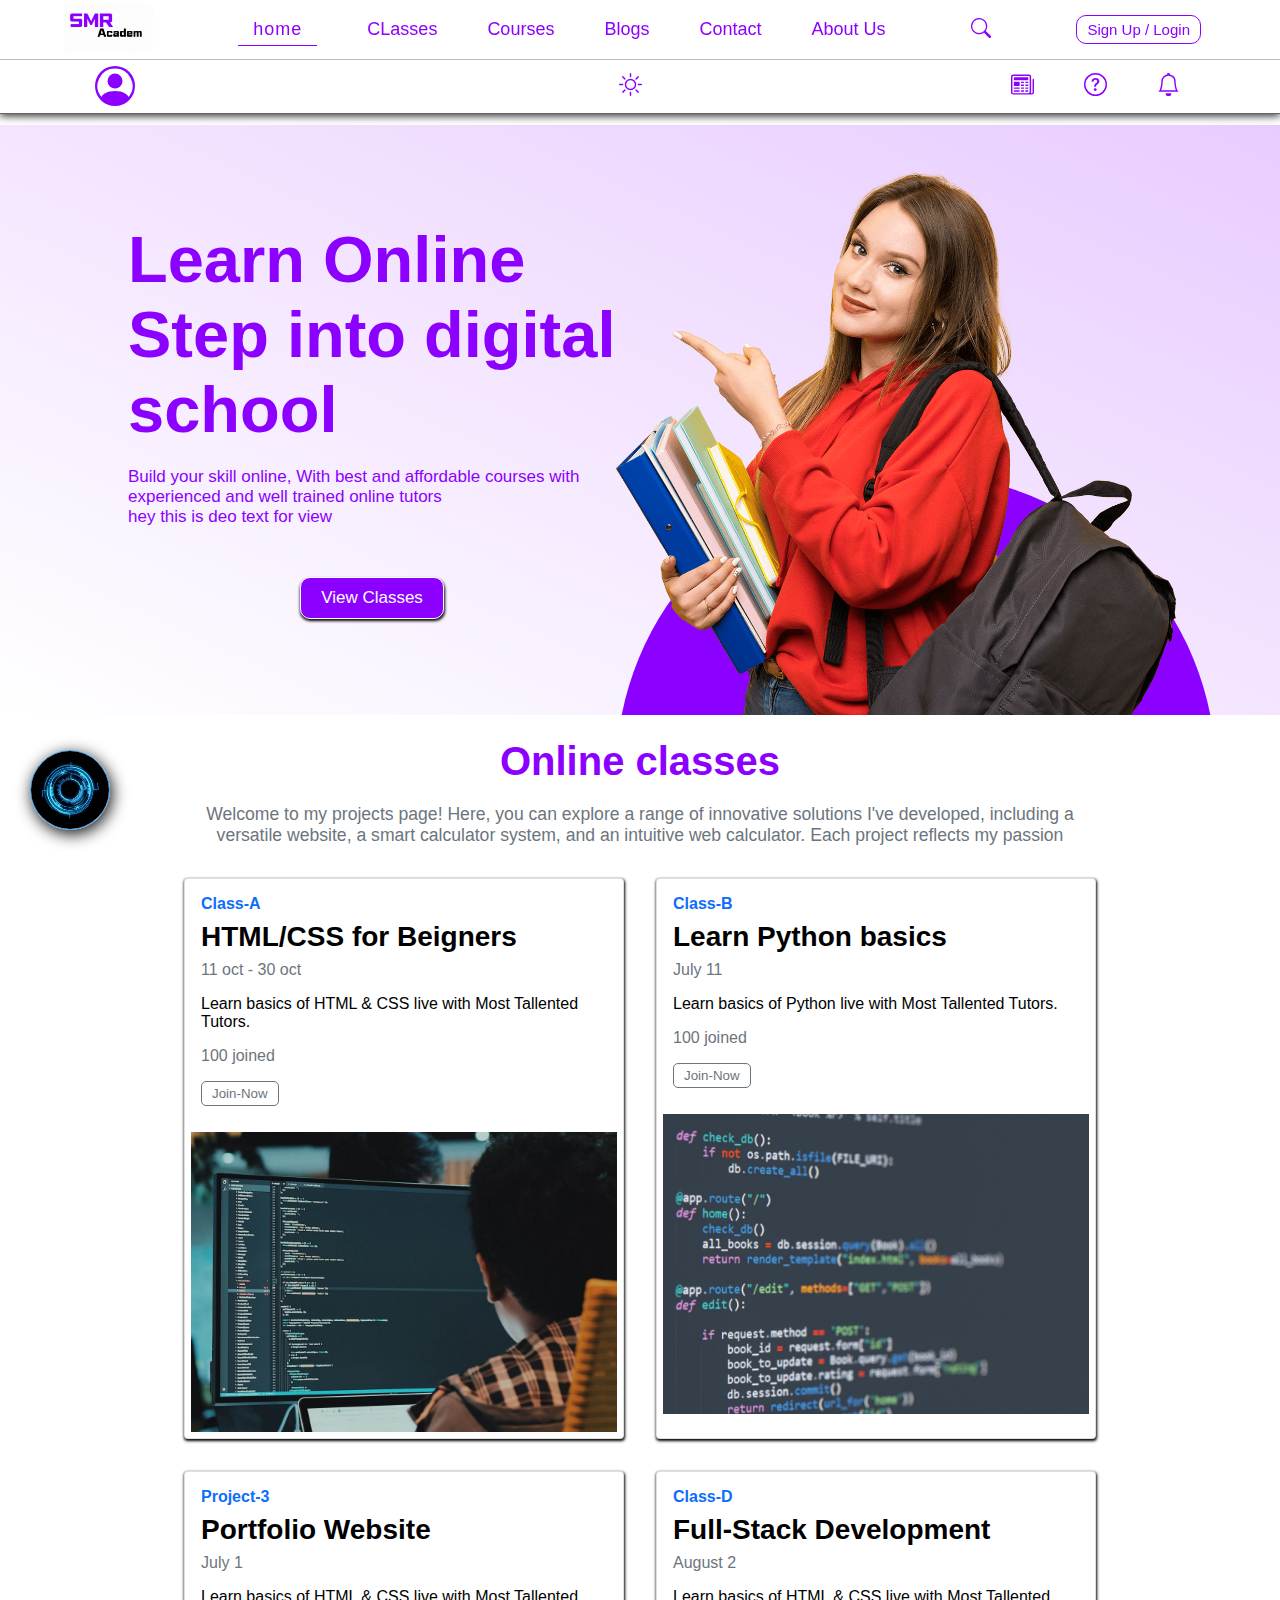
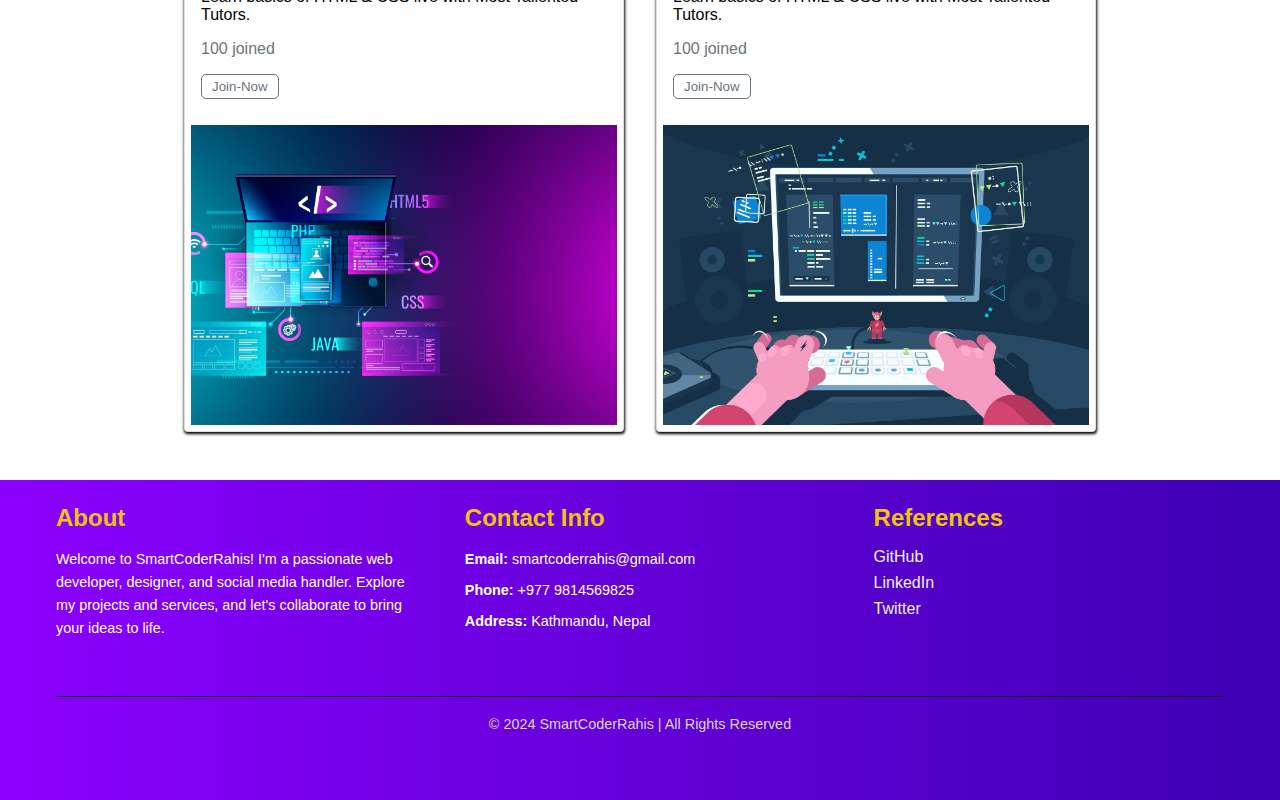
<file: index.html>
<!DOCTYPE html>
<html lang="en">

<head>
    <meta charset="UTF-8">
    <meta name="viewport" content="width=device-width, initial-scale=1.0">
    <title>SMR-Academy</title>
    <link rel="stylesheet" href="css/nav.css">
    <link rel="stylesheet" href="css/hero.css">
    <link rel="stylesheet" href="css/footer.css">
    <link rel="stylesheet" href="css/classes.css">
    <link rel="stylesheet" href="css/nav2.css">
    <link rel="stylesheet" href="css/chat-bot.css">
</head>

<body>
    <div class="header1">
        <div class="nav1">
            <div class="logo">
                <img src="assets/logo/SmartCoderRahis.gif" alt="logo">
            </div>
            <div class="navs">
                <a href="index.html">home</a>
                <a href="classes.html">CLasses</a>
                <a href="courses.html">Courses</a>
                <a href="Blog.html">Blogs</a>
                <a href="contact.html">Contact</a>
                <a href="about.html">About Us</a>
            </div>
            <div class="search-button">
                <input type="text" class="search">
                <button type="button" class="btn-search">
                    <img src="assets/icons/search.svg" alt="">
                </button>
            </div>
            <div class="login">
                <button type="button" id="signup-login-btn2" class="btn-join"><span>Sign Up / Login</span></button>
                <!-- <button type="button" class="btn-login"><span>Login</span></button> -->

            </div>
            <div class="menu">
                <button type="button" class="btn-menu">
                    <img src="assets/icons/menu.svg" alt="menu-btn">
                </button>
            </div>
            <div class="menu-items">
                <div class="items"><a href="index.html">Home</a></div>
                <div class="items"><a href="classes.html">Classes</a></div>
                <div class="items"><a href="courses.html">Courses</a></div>
                <div class="items"><a href="contact.html">Contact</a></div>
                <div class="items"><a href="about.html">About Us</a></div>
                <div class="items"><a href="Blog.html">Blogs</a></div>
                <!-- <div class="items"><button type="button" class="btn-login2">Login</button></div> -->
                <div class="items">
                    <button type="button" class="btn-join3" id="signup-login-btn">Sign Up / Login</button>
                </div>
            </div>
        </div>

    </div>

    <div class="nav2">
        <div class="profile">
            <button type="button" class="profile-btn">
                <img src="assets/icons/profile.svg" class="img-profile" alt="profile-img">
            </button>

            <div class="profile-dropdown">
                <a href="#">Profile</a>
                <a href="#">My Classes</a>
                <a href="#">My Courses</a>
                <a href="#">Dashboard</a>
                <a href="#">Logout</a>
            </div>
        </div>

        <!-- Theme Switcher -->
        <div class="nav2-middle">
            <button id="theme-toggle" class="nav2-btn">
                <img src="assets/icons/sun.svg" alt="Light Mode" id="theme-icon">
            </button>
        </div>

        <div class="nav2-right">

            <!-- Feed option  -->
            <button class="nav2-btn">
                <img src="assets/icons/feed.svg" alt="feed">
            </button>

            <!-- Q&A option   -->
            <button class="nav2-btn">
                <img src="assets/icons/qna.svg" alt="Q&A">
            </button>

            <!-- notification option -->
            <button class="nav2-btn">
                <img src="assets/icons/notificaion.svg" alt="Notification">
            </button>

        </div>
    </div>


    <div class="main-container">
        <!-- hero start -->
        <div class="hero">
            <div class="circle-image">
                <div class="semi-circle">
                    <img src="assets/images/College-Girl.png" alt="">

                </div>
            </div>
            <div class="intro">
                <div class="intro-text">
                    <h1>Learn Online <br> <span>Step into digital school</span></h1>
                    <p>Build your skill online, With best and affordable courses with experienced and well trained
                        online
                        tutors <br> hey this is deo text for view</p>
                </div>
                <a href="classes.html"><button type="button" class="btn-course">
                        View Classes
                    </button></a>
            </div>
        </div>

        <!-- courses-section -->
        <!-- projects page -->
        <main class="projects-container" style="margin-top: 0;">
            <div class="pricing-header">
                <h1 class="heading">Online classes</h1>
                <p class="intro-text1">
                    Welcome to my projects page! Here, you can explore a range of innovative solutions I've developed,
                    including a
                    versatile website, a smart calculator system, and an intuitive web calculator. Each project reflects
                    my
                    passion
                </p>
            </div>
            <div class="row">
                <div class="project-card">
                    <div class="card-content">
                        <strong class="project-title">Class-A</strong>
                        <h3 class="project-name">HTML/CSS for Beigners</h3>
                        <div class="project-date">11 oct - 30 oct</div>
                        <p class="project-description">
                            Learn basics of HTML & CSS live with Most Tallented Tutors.
                        </p>
                        <div class="project-date">100 joined</div>
                        <button type="button" class="join-now">Join-Now</button>
                    </div>
                    <div class="card-image">
                        <img src="assets/images/c1.jpg" alt="Jarvis AI">
                    </div>
                </div>

                <div class="project-card">
                    <div class="card-content">
                        <strong class="project-title">Class-B</strong>
                        <h3 class="project-name">Learn Python basics</h3>
                        <div class="project-date">July 11</div>
                        <p class="project-description">
                            Learn basics of Python live with Most Tallented Tutors.
                        </p>
                        <div class="project-date">100 joined</div>
                        <button type="button" class="join-now">Join-Now</button>
                    </div>
                    <div class="card-image">
                        <img src="assets/images/c2.jpg" alt="Calculator with Arduino">
                    </div>
                </div>

                <div class="project-card">
                    <div class="card-content">
                        <strong class="project-title">Project-3</strong>
                        <h3 class="project-name">Portfolio Website</h3>
                        <div class="project-date">July 1</div>
                        <p class="project-description">
                            Learn basics of HTML & CSS live with Most Tallented Tutors.
                        </p>
                        <div class="project-date">100 joined</div>
                        <button type="button" class="join-now">Join-Now</button>
                    </div>
                    <div class="card-image">
                        <img src="assets/images/c3.jpg" alt="Portfolio Website">
                    </div>
                </div>

                <div class="project-card">
                    <div class="card-content">
                        <strong class="project-title">Class-D</strong>
                        <h3 class="project-name">Full-Stack Development</h3>
                        <div class="project-date">August 2</div>
                        <p class="project-description">
                            Learn basics of HTML & CSS live with Most Tallented Tutors.
                        </p>
                        <div class="project-date">100 joined</div>
                        <button type="button" class="join-now">Join-Now</button>
                    </div>
                    <div class="card-image">
                        <img src="assets/images/c4.jpg" alt="HTML/CSS & JS Calculator">
                    </div>
                </div>
            </div>
        </main>

        <!-- footer start -->
        <footer class="footer">
            <div class="container2">
                <div class="footer-row">
                    <!-- About Section -->
                    <div class="footer-column about">
                        <h4>About</h4>
                        <p>Welcome to SmartCoderRahis! I'm a passionate web developer, designer, and social media
                            handler. Explore my projects and services, and let's collaborate to bring your ideas to
                            life.</p>
                    </div>
                    <!-- Contact Info Section -->
                    <div class="footer-column contact-info">
                        <h4>Contact Info</h4>
                        <p><strong>Email:</strong> smartcoderrahis@gmail.com</p>
                        <p><strong>Phone:</strong> +977 9814569825</p>
                        <p><strong>Address:</strong> Kathmandu, Nepal</p>
                    </div>
                    <!-- References Section -->
                    <div class="footer-column references">
                        <h4>References</h4>
                        <ul>
                            <li><a href="https://github.com/SmartCoderRahis">GitHub</a></li>
                            <li><a href="https://linkedin.com/in/SmartCoderRahis">LinkedIn</a></li>
                            <li><a href="https://twitter.com/SmartCoderRahis">Twitter</a></li>
                        </ul>
                    </div>
                </div>
                <div class="footer-bottom">
                    <p>&copy; 2024 SmartCoderRahis | All Rights Reserved</p>
                </div>
            </div>
        </footer>

    </div>

    <!-- chat-bot-- -->

    <!-- Chat Icon (Floating Button) -->
    <div class="chatbot-icon-container" id="chatbot-icon-container">
        <div class="chat-circle" id="chat-icon">
            <img src="assets/images/robotic.gif" alt="Ginni Virtual Assistant">
        </div>
    </div>

    <!-- Chat Popup (Centered Popup) -->
    <div id="chat-popup" class="chat-popup">
        <div class="chat-header">
            <h4>Edith</h4>
            <span class="close-btn" onclick="toggleChat()">&times;</span>
        </div>
        <div class="chat-body">
            <img src="assets/images/robotic.gif" alt="assistant-img">
        </div>
    </div>


    <script>
        const chatbotIconContainer = document.getElementById("chatbot-icon-container");
        const chatPopup = document.getElementById("chat-popup");
        const mainCont = document.querySelector(".main-container");
        let isDragging = false;
        let offsetX, offsetY;
        let longPressTimeout;

        // Toggle Chat Popup
        function toggleChat() {
            chatPopup.classList.toggle("show");
            mainCont.classList.toggle("blurred");
        }

        // Start the long press detection
        chatbotIconContainer.addEventListener("mousedown", (event) => {
            event.preventDefault(); // Prevent default to avoid text selection
            longPressTimeout = setTimeout(() => {
                offsetX = event.clientX - chatbotIconContainer.getBoundingClientRect().left;
                offsetY = event.clientY - chatbotIconContainer.getBoundingClientRect().top;

                isDragging = true;
                chatbotIconContainer.style.cursor = "grabbing"; // Change cursor to grabbing
                requestAnimationFrame(onMouseMove); // Start moving
                document.addEventListener("mousemove", onMouseMove);
            }, 300); // Adjust the duration for long press detection (300ms)
        });

        // Move the chat icon
        function onMouseMove(event) {
            if (isDragging) {
                // Calculate new position
                const newX = event.clientX - offsetX;
                const newY = event.clientY - offsetY;

                // Update position smoothly
                chatbotIconContainer.style.left = `${newX}px`;
                chatbotIconContainer.style.top = `${newY}px`;
            }
        }

        // End the long press and drag
        document.addEventListener("mouseup", () => {
            clearTimeout(longPressTimeout); // Clear the long press timeout
            if (isDragging) {
                chatbotIconContainer.style.cursor = "grab"; // Reset cursor
                isDragging = false;
                document.removeEventListener("mousemove", onMouseMove); // Remove move event
            }
        });

        // Open the popup only if not dragging
        document.getElementById("chat-icon").addEventListener("click", () => {
            if (!isDragging) toggleChat();
        });

    </script>
    <script src="js/script.js"></script>
    <script src="js/virtual-assistant.js"></script>

 
</body>

</html>
</file>
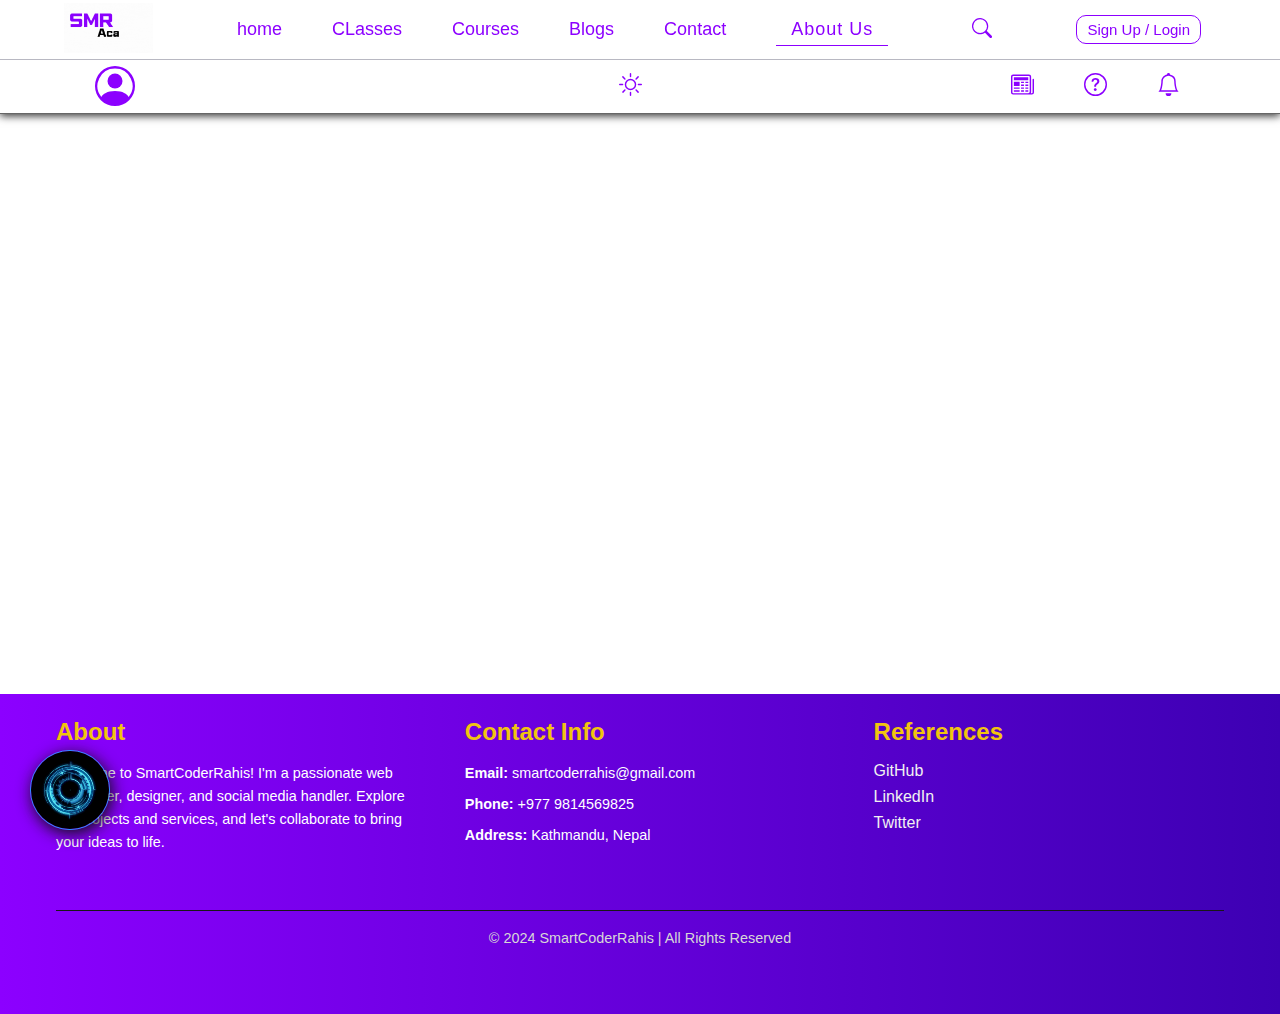
<file: about.html>
<!DOCTYPE html>
<html lang="en">

<head>
    <meta charset="UTF-8">
    <meta name="viewport" content="width=device-width, initial-scale=1.0">
    <title>SMR-Academy</title>
    <link rel="stylesheet" href="css/nav.css">
    <link rel="stylesheet" href="css/hero.css">
    <link rel="stylesheet" href="css/footer.css">
    <link rel="stylesheet" href="css/classes.css">
    <link rel="stylesheet" href="css/courses.css">
    <link rel="stylesheet" href="css/blog.css">
    <link rel="stylesheet" href="css/about.css">
    <link rel="stylesheet" href="css/nav2.css">
    <link rel="stylesheet" href="css/chat-bot.css">
</head>

<body>
    <div class="header1">
        <div class="nav1">
            <div class="logo">
                <img src="assets/logo/SmartCoderRahis.gif" alt="logo">
            </div>
            <div class="navs">
                <a href="index.html">home</a>
                <a href="classes.html">CLasses</a>
                <a href="courses.html">Courses</a>
                <a href="Blog.html">Blogs</a>
                <a href="contact.html">Contact</a>
                <a href="about.html">About Us</a>
            </div>
            <div class="search-button">
                <input type="text" class="search">
                <button type="button" class="btn-search">
                    <img src="assets/icons/search.svg" alt="">
                </button>
            </div>
            <div class="login">
                <button type="button" class="btn-join"><span>Sign Up / Login</span></button>
                <!-- <button type="button" class="btn-login"><span>Login</span></button> -->

            </div>
            <div class="menu">
                <button type="button" class="btn-menu">
                    <img src="assets/icons/menu.svg" alt="menu-btn">
                </button>
            </div>
            <div class="menu-items">
                <div class="items"><a href="index.html">Home</a></div>
                <div class="items"><a href="classes.html">Classes</a></div>
                <div class="items"><a href="courses.html">Courses</a></div>
                <div class="items"><a href="contact.html">Contact</a></div>
                <div class="items"><a href="about.html">About Us</a></div>
                <div class="items"><a href="Blog.html">Blogs</a></div>
                <!-- <div class="items"><button type="button" class="btn-login2">Login</button></div> -->
                <div class="items"><button type="button" class="btn-join3">Sign Up / Login</button></div>
            </div>

        </div>

    </div>

    <div class="nav2">
        <div class="profile">
            <button type="button" class="profile-btn">
                <img src="assets/icons/profile.svg" class="img-profile" alt="profile-img">
            </button>

            <div class="profile-dropdown">
                <a href="#">Profile</a>
                <a href="#">My Classes</a>
                <a href="#">My Courses</a>
                <a href="#">Dashboard</a>
                <a href="#">Logout</a>
            </div>
        </div>

        <!-- Theme Switcher -->
        <div class="nav2-middle">
            <button id="theme-toggle" class="nav2-btn">
                <img src="assets/icons/sun.svg" alt="Light Mode" id="theme-icon">
            </button>
        </div>

        <div class="nav2-right">

            <!-- Feed option  -->
            <button class="nav2-btn">
                <img src="assets/icons/feed.svg" alt="feed">
            </button>

            <!-- Q&A option   -->
            <button class="nav2-btn">
                <img src="assets/icons/qna.svg" alt="Q&A">
            </button>

            <!-- notification option -->
            <button class="nav2-btn">
                <img src="assets/icons/notificaion.svg" alt="Notification">
            </button>

        </div>
    </div>


    <div class="main-container">

        <!-- about section  -->
        <div class="about-page">
            <div class="about-container">
                <div class="about-image">
                    <img src="assets/images/profile4.jpg" alt="Your Image">
                </div>
                <div class="about-content">
                    <h1 class="about-title">About Me</h1>
                    <p class="about-description">
                        Hello! I'm Rahis Sheikh, a passionate web designer, graphics designer, and social media handler.
                        With a keen eye for creativity and attention to detail, I specialize in crafting digital
                        experiences
                        that resonate with people. From designing visually stunning websites to managing social media
                        accounts that drive growth, my work is all about blending innovation with functionality. Let’s
                        embark on a journey to make something amazing together!
                    </p>
                    <a href="contact.html" class="contact-button">Get in Touch</a>
                </div>
            </div>
        </div>

        <!-- footer start -->
        <footer class="footer">
            <div class="container2">
                <div class="footer-row">
                    <!-- About Section -->
                    <div class="footer-column about">
                        <h4>About</h4>
                        <p>Welcome to SmartCoderRahis! I'm a passionate web developer, designer, and social media
                            handler.
                            Explore my projects and services, and let's collaborate to bring your ideas to life.</p>
                    </div>
                    <!-- Contact Info Section -->
                    <div class="footer-column contact-info">
                        <h4>Contact Info</h4>
                        <p><strong>Email:</strong> smartcoderrahis@gmail.com</p>
                        <p><strong>Phone:</strong> +977 9814569825</p>
                        <p><strong>Address:</strong> Kathmandu, Nepal</p>
                    </div>
                    <!-- References Section -->
                    <div class="footer-column references">
                        <h4>References</h4>
                        <ul>
                            <li><a href="https://github.com/SmartCoderRahis">GitHub</a></li>
                            <li><a href="https://linkedin.com/in/SmartCoderRahis">LinkedIn</a></li>
                            <li><a href="https://twitter.com/SmartCoderRahis">Twitter</a></li>
                        </ul>
                    </div>
                </div>
                <div class="footer-bottom">
                    <p>&copy; 2024 SmartCoderRahis | All Rights Reserved</p>
                </div>
            </div>
        </footer>

    </div>


    <!-- chat-bot-- -->

    <!-- Chat Icon (Floating Button) -->
    <div class="chatbot-icon-container" id="chatbot-icon-container">
        <div class="chat-circle" id="chat-icon">
            <img src="assets/images/robotic.gif" alt="Ginni Virtual Assistant">
        </div>
    </div>

    <!-- Chat Popup (Centered Popup) -->
    <div id="chat-popup" class="chat-popup">
        <div class="chat-header">
            <h4>Edith</h4>
            <span class="close-btn" onclick="toggleChat()">&times;</span>
        </div>
        <div class="chat-body">
            <img src="assets/images/robotic.gif" alt="assistant-img">
        </div>
    </div>



    <script>
        const chatbotIconContainer = document.getElementById("chatbot-icon-container");
        const chatPopup = document.getElementById("chat-popup");
        const mainCont = document.querySelector(".main-container");
        let isDragging = false;
        let offsetX, offsetY;
        let longPressTimeout;

        // Toggle Chat Popup
        function toggleChat() {
            chatPopup.classList.toggle("show");
            mainCont.classList.toggle("blurred");
        }

        // Start the long press detection
        chatbotIconContainer.addEventListener("mousedown", (event) => {
            event.preventDefault(); // Prevent default to avoid text selection
            longPressTimeout = setTimeout(() => {
                offsetX = event.clientX - chatbotIconContainer.getBoundingClientRect().left;
                offsetY = event.clientY - chatbotIconContainer.getBoundingClientRect().top;

                isDragging = true;
                chatbotIconContainer.style.cursor = "grabbing"; // Change cursor to grabbing
                requestAnimationFrame(onMouseMove); // Start moving
                document.addEventListener("mousemove", onMouseMove);
            }, 300); // Adjust the duration for long press detection (300ms)
        });

        // Move the chat icon
        function onMouseMove(event) {
            if (isDragging) {
                // Calculate new position
                const newX = event.clientX - offsetX;
                const newY = event.clientY - offsetY;

                // Update position smoothly
                chatbotIconContainer.style.left = `${newX}px`;
                chatbotIconContainer.style.top = `${newY}px`;
            }
        }

        // End the long press and drag
        document.addEventListener("mouseup", () => {
            clearTimeout(longPressTimeout); // Clear the long press timeout
            if (isDragging) {
                chatbotIconContainer.style.cursor = "grab"; // Reset cursor
                isDragging = false;
                document.removeEventListener("mousemove", onMouseMove); // Remove move event
            }
        });

        // Open the popup only if not dragging
        document.getElementById("chat-icon").addEventListener("click", () => {
            if (!isDragging) toggleChat();
        });

    </script>
    <script src="js/script.js"></script>
    <script src="js/virtual-assistant.js"></script>

</body>

</html>
</file>
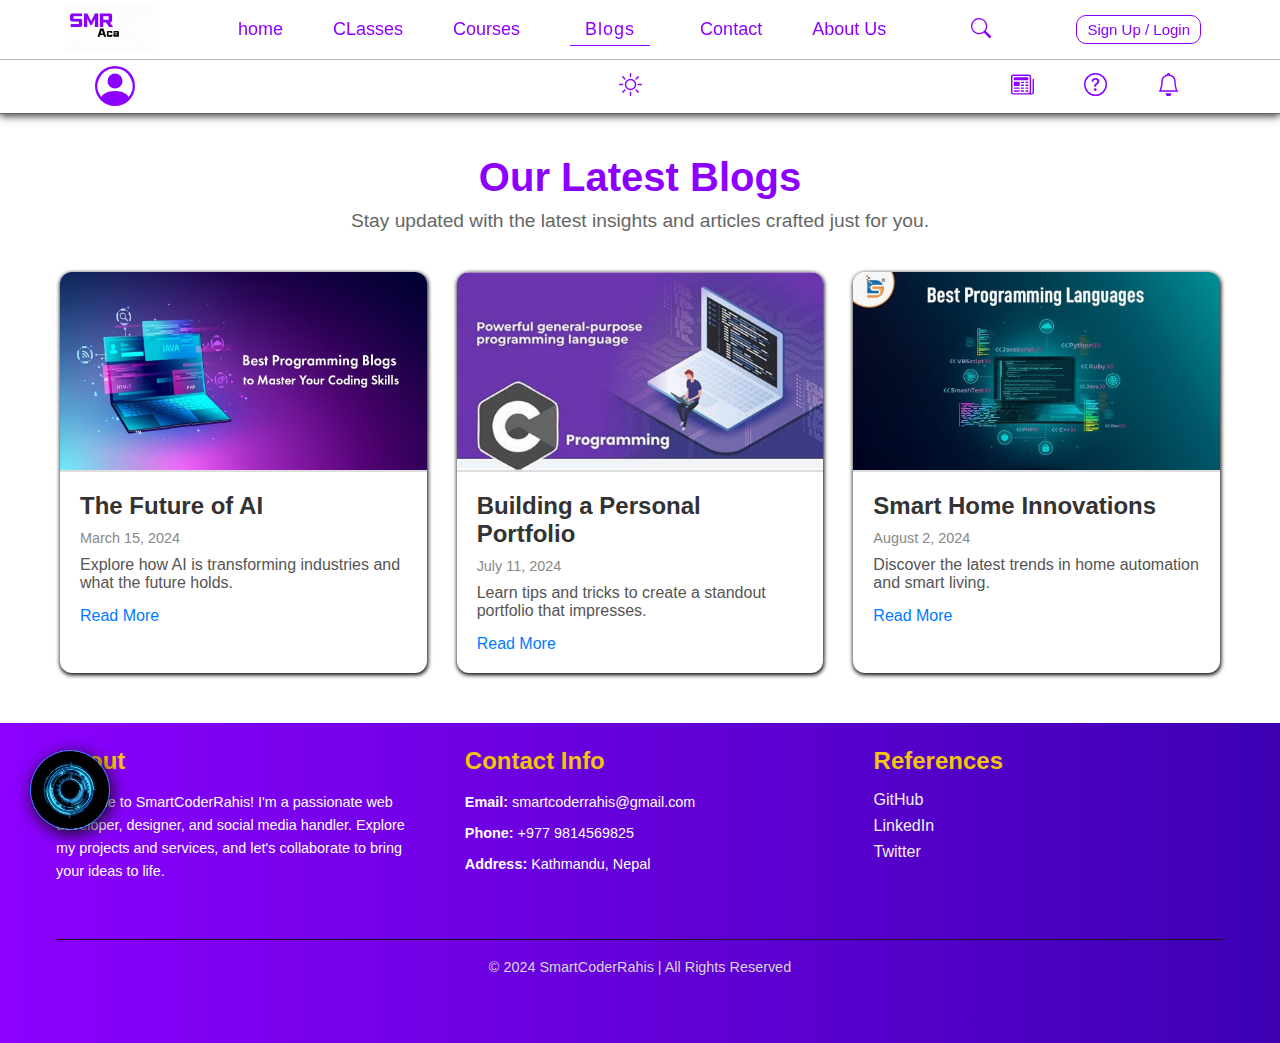
<file: Blog.html>
<!DOCTYPE html>
<html lang="en">

<head>
    <meta charset="UTF-8">
    <meta name="viewport" content="width=device-width, initial-scale=1.0">
    <title>SMR-Academy</title>
    <link rel="stylesheet" href="css/nav.css">
    <link rel="stylesheet" href="css/hero.css">
    <link rel="stylesheet" href="css/footer.css">
    <link rel="stylesheet" href="css/classes.css">
    <link rel="stylesheet" href="css/courses.css">
    <link rel="stylesheet" href="css/blog.css">
    <link rel="stylesheet" href="css/nav2.css">
    <link rel="stylesheet" href="css/chat-bot.css">
</head>

<body>
    <div class="header1">
        <div class="nav1">
            <div class="logo">
                <img src="assets/logo/SmartCoderRahis.gif" alt="logo">
            </div>
            <div class="navs">
                <a href="index.html">home</a>
                <a href="classes.html">CLasses</a>
                <a href="courses.html">Courses</a>
                <a href="Blog.html">Blogs</a>
                <a href="contact.html">Contact</a>
                <a href="about.html">About Us</a>
            </div>
            <div class="search-button">
                <input type="text" class="search">
                <button type="button" class="btn-search">
                    <img src="assets/icons/search.svg" alt="">
                </button>
            </div>
            <div class="login">
                <button type="button" class="btn-join"><span>Sign Up / Login</span></button>
                <!-- <button type="button" class="btn-login"><span>Login</span></button> -->

            </div>
            <div class="menu">
                <button type="button" class="btn-menu">
                    <img src="assets/icons/menu.svg" alt="menu-btn">
                </button>
            </div>
            <div class="menu-items">
                <div class="items"><a href="index.html">Home</a></div>
                <div class="items"><a href="classes.html">Classes</a></div>
                <div class="items"><a href="courses.html">Courses</a></div>
                <div class="items"><a href="contact.html">Contact</a></div>
                <div class="items"><a href="about.html">About Us</a></div>
                <div class="items"><a href="Blog.html">Blogs</a></div>
                <!-- <div class="items"><button type="button" class="btn-login2">Login</button></div> -->
                <div class="items"><button type="button" class="btn-join3">Sign Up / Login</button></div>
            </div>

        </div>

    </div>

    <div class="nav2">
        <div class="profile">
            <button type="button" class="profile-btn">
                <img src="assets/icons/profile.svg" class="img-profile" alt="profile-img">
            </button>

            <div class="profile-dropdown">
                <a href="#">Profile</a>
                <a href="#">My Classes</a>
                <a href="#">My Courses</a>
                <a href="#">Dashboard</a>
                <a href="#">Logout</a>
            </div>
        </div>

        <!-- Theme Switcher -->
        <div class="nav2-middle">
            <button id="theme-toggle" class="nav2-btn">
                <img src="assets/icons/sun.svg" alt="Light Mode" id="theme-icon">
            </button>
        </div>

        <div class="nav2-right">

            <!-- Feed option  -->
            <button class="nav2-btn">
                <img src="assets/icons/feed.svg" alt="feed">
            </button>

            <!-- Q&A option   -->
            <button class="nav2-btn">
                <img src="assets/icons/qna.svg" alt="Q&A">
            </button>

            <!-- notification option -->
            <button class="nav2-btn">
                <img src="assets/icons/notificaion.svg" alt="Notification">
            </button>

        </div>
    </div>

    <div class="main-container">

        <!-- blog section -->
        <div class="blog-page">
            <div class="blog-header">
                <h1 class="blog-title1">Our Latest Blogs</h1>
                <p class="blog-description">Stay updated with the latest insights and articles crafted just for you.</p>
            </div>

            <div class="blog-list">
                <div class="blog-card">
                    <img src="assets/images/b1.jpg" alt="Blog Image" class="blog-img">
                    <div class="blog-content">
                        <h2 class="blog-title">The Future of AI</h2>
                        <p class="blog-date">March 15, 2024</p>
                        <p class="blog-snippet">Explore how AI is transforming industries and what the future holds.</p>
                        <a href="#" class="blog-readmore">Read More</a>
                    </div>
                </div>

                <div class="blog-card">
                    <img src="assets/images/b2.jpeg" alt="Blog Image" class="blog-img">
                    <div class="blog-content">
                        <h2 class="blog-title">Building a Personal Portfolio</h2>
                        <p class="blog-date">July 11, 2024</p>
                        <p class="blog-snippet">Learn tips and tricks to create a standout portfolio that impresses.</p>
                        <a href="#" class="blog-readmore">Read More</a>
                    </div>
                </div>

                <div class="blog-card">
                    <img src="assets/images/b3.jpg" alt="Blog Image" class="blog-img">
                    <div class="blog-content">
                        <h2 class="blog-title">Smart Home Innovations</h2>
                        <p class="blog-date">August 2, 2024</p>
                        <p class="blog-snippet">Discover the latest trends in home automation and smart living.</p>
                        <a href="#" class="blog-readmore">Read More</a>
                    </div>
                </div>
            </div>
        </div>

        <!-- footer start -->
        <footer class="footer">
            <div class="container2">
                <div class="footer-row">
                    <!-- About Section -->
                    <div class="footer-column about">
                        <h4>About</h4>
                        <p>Welcome to SmartCoderRahis! I'm a passionate web developer, designer, and social media
                            handler.
                            Explore my projects and services, and let's collaborate to bring your ideas to life.</p>
                    </div>
                    <!-- Contact Info Section -->
                    <div class="footer-column contact-info">
                        <h4>Contact Info</h4>
                        <p><strong>Email:</strong> smartcoderrahis@gmail.com</p>
                        <p><strong>Phone:</strong> +977 9814569825</p>
                        <p><strong>Address:</strong> Kathmandu, Nepal</p>
                    </div>
                    <!-- References Section -->
                    <div class="footer-column references">
                        <h4>References</h4>
                        <ul>
                            <li><a href="https://github.com/SmartCoderRahis">GitHub</a></li>
                            <li><a href="https://linkedin.com/in/SmartCoderRahis">LinkedIn</a></li>
                            <li><a href="https://twitter.com/SmartCoderRahis">Twitter</a></li>
                        </ul>
                    </div>
                </div>
                <div class="footer-bottom">
                    <p>&copy; 2024 SmartCoderRahis | All Rights Reserved</p>
                </div>
            </div>
        </footer>
    </div>

    <!-- chat-bot-- -->

    <!-- Chat Icon (Floating Button) -->
    <div class="chatbot-icon-container" id="chatbot-icon-container">
        <div class="chat-circle" id="chat-icon">
            <img src="assets/images/robotic.gif" alt="Ginni Virtual Assistant">
        </div>
    </div>

    <!-- Chat Popup (Centered Popup) -->
    <div id="chat-popup" class="chat-popup">
        <div class="chat-header">
            <h4>Edith</h4>
            <span class="close-btn" onclick="toggleChat()">&times;</span>
        </div>
        <div class="chat-body">
            <img src="assets/images/robotic.gif" alt="assistant-img">
        </div>
    </div>


    <script>
        const chatbotIconContainer = document.getElementById("chatbot-icon-container");
        const chatPopup = document.getElementById("chat-popup");
        const mainCont = document.querySelector(".main-container");
        let isDragging = false;
        let offsetX, offsetY;
        let longPressTimeout;

        // Toggle Chat Popup
        function toggleChat() {
            chatPopup.classList.toggle("show");
            mainCont.classList.toggle("blurred");
        }

        // Start the long press detection
        chatbotIconContainer.addEventListener("mousedown", (event) => {
            event.preventDefault(); // Prevent default to avoid text selection
            longPressTimeout = setTimeout(() => {
                offsetX = event.clientX - chatbotIconContainer.getBoundingClientRect().left;
                offsetY = event.clientY - chatbotIconContainer.getBoundingClientRect().top;

                isDragging = true;
                chatbotIconContainer.style.cursor = "grabbing"; // Change cursor to grabbing
                requestAnimationFrame(onMouseMove); // Start moving
                document.addEventListener("mousemove", onMouseMove);
            }, 300); // Adjust the duration for long press detection (300ms)
        });

        // Move the chat icon
        function onMouseMove(event) {
            if (isDragging) {
                // Calculate new position
                const newX = event.clientX - offsetX;
                const newY = event.clientY - offsetY;

                // Update position smoothly
                chatbotIconContainer.style.left = `${newX}px`;
                chatbotIconContainer.style.top = `${newY}px`;
            }
        }

        // End the long press and drag
        document.addEventListener("mouseup", () => {
            clearTimeout(longPressTimeout); // Clear the long press timeout
            if (isDragging) {
                chatbotIconContainer.style.cursor = "grab"; // Reset cursor
                isDragging = false;
                document.removeEventListener("mousemove", onMouseMove); // Remove move event
            }
        });

        // Open the popup only if not dragging
        document.getElementById("chat-icon").addEventListener("click", () => {
            if (!isDragging) toggleChat();
        });

    </script>
    <script src="js/virtual-assistant.js"></script>
    <script src="js/script.js"></script>

</body>

</html>
</file>
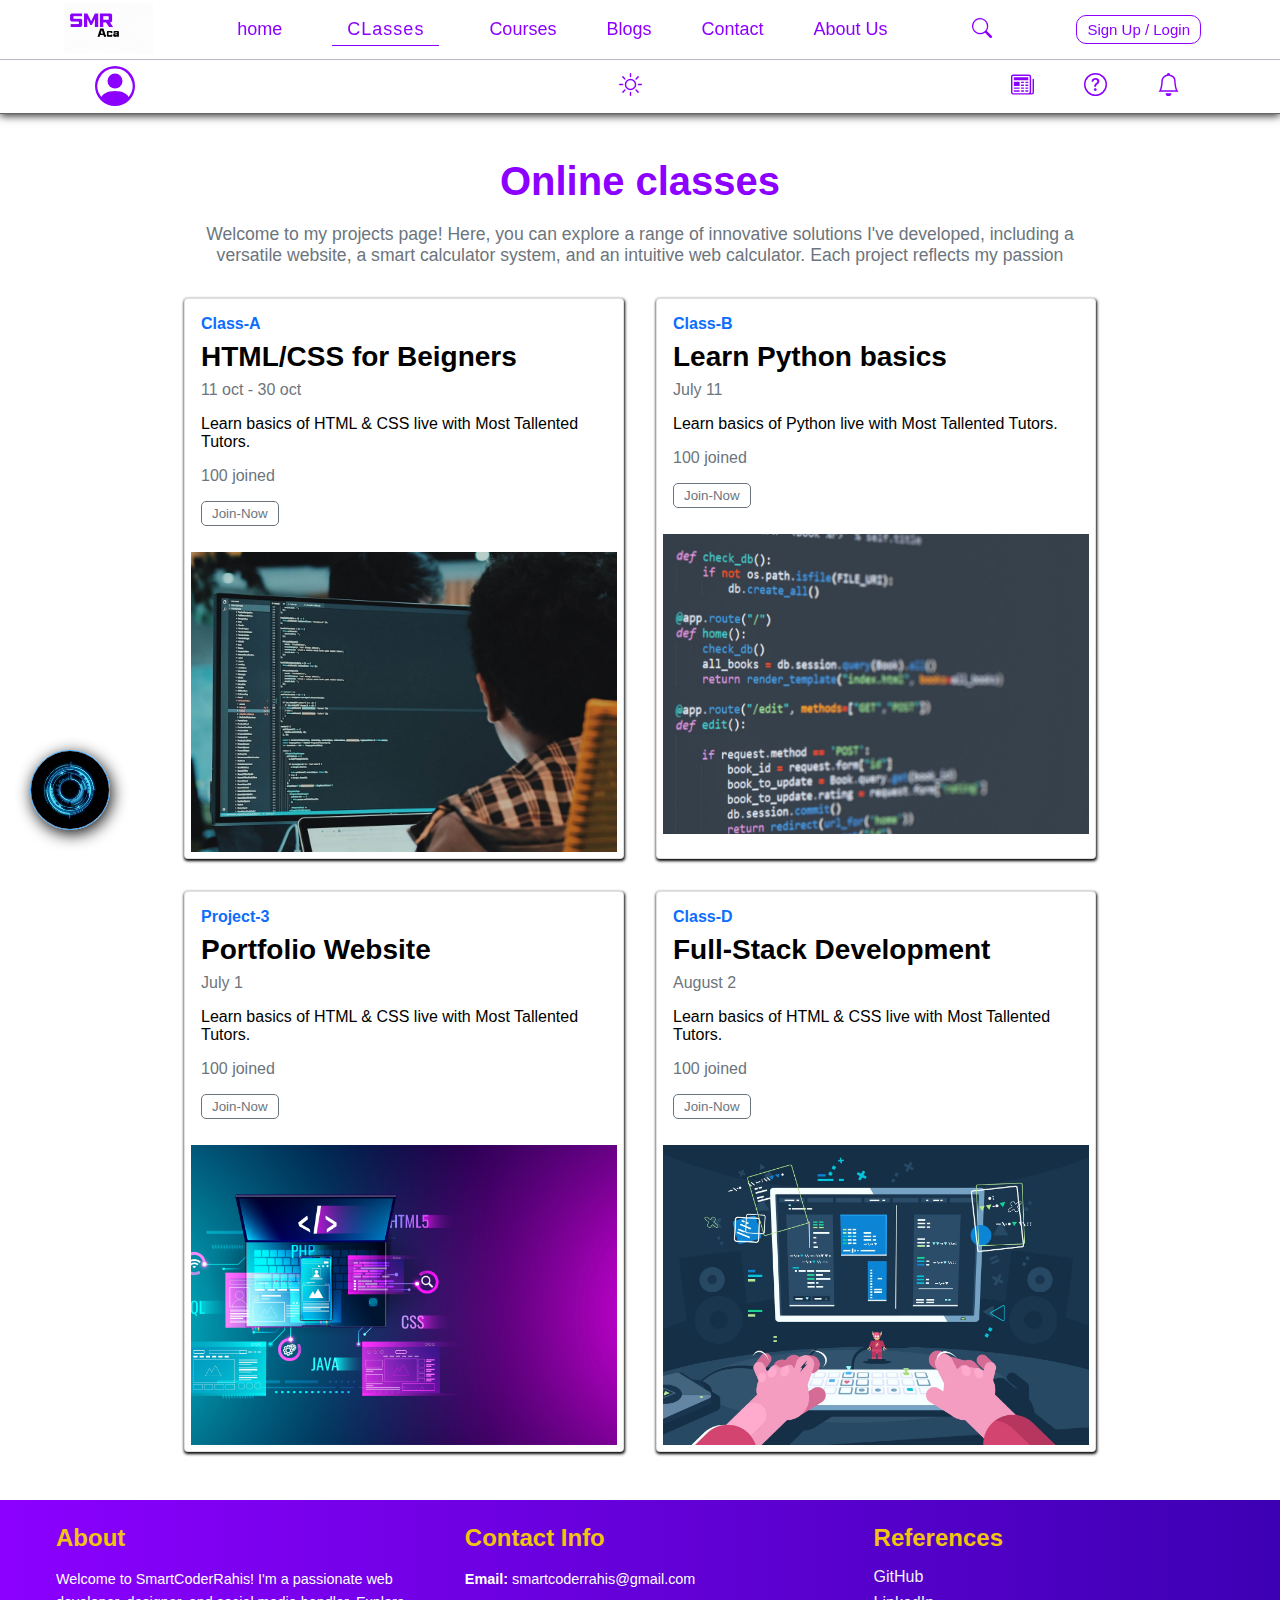
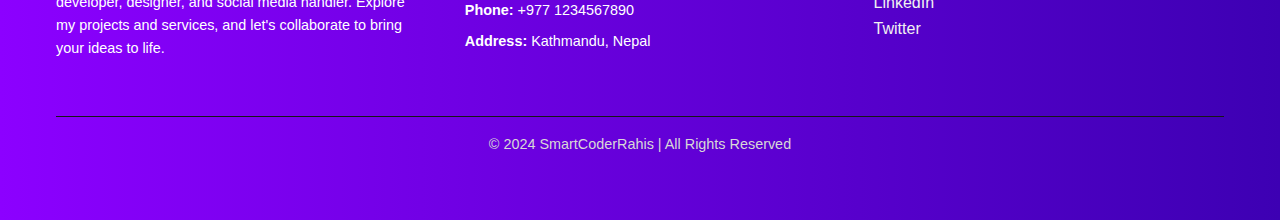
<file: classes.html>
<!DOCTYPE html>
<html lang="en">

<head>
    <meta charset="UTF-8">
    <meta name="viewport" content="width=device-width, initial-scale=1.0">
    <title>SMR-Academy</title>
    <link rel="stylesheet" href="css/nav.css">
    <link rel="stylesheet" href="css/hero.css">
    <link rel="stylesheet" href="css/classes.css">
    <link rel="stylesheet" href="css/footer.css">
    <link rel="stylesheet" href="css/nav2.css">
    <link rel="stylesheet" href="css/chat-bot.css">
</head>

<body>
    <div class="header1">
        <div class="nav1">
            <div class="logo">
                <img src="assets/logo/SmartCoderRahis.gif" alt="logo">
            </div>
            <div class="navs">
                <a href="index.html">home</a>
                <a href="classes.html">CLasses</a>
                <a href="courses.html">Courses</a>
                <a href="Blog.html">Blogs</a>
                <a href="contact.html">Contact</a>
                <a href="about.html">About Us</a>
            </div>
            <div class="search-button">
                <input type="text" class="search">
                <button type="button" class="btn-search">
                    <img src="assets/icons/search.svg" alt="">
                </button>
            </div>
            <div class="login">
                <button type="button" class="btn-join"><span>Sign Up / Login</span></button>
                <!-- <button type="button" class="btn-login"><span>Login</span></button> -->

            </div>
            <div class="menu">
                <button type="button" class="btn-menu">
                    <img src="assets/icons/menu.svg" alt="menu-btn">
                </button>
            </div>
            <div class="menu-items">
                <div class="items"><a href="index.html">Home</a></div>
                <div class="items"><a href="classes.html">Classes</a></div>
                <div class="items"><a href="courses.html">Courses</a></div>
                <div class="items"><a href="contact.html">Contact</a></div>
                <div class="items"><a href="about.html">About Us</a></div>
                <div class="items"><a href="Blog.html">Blogs</a></div>
                <!-- <div class="items"><button type="button" class="btn-login2">Login</button></div> -->
                <div class="items"><button type="button" class="btn-join3">Sign Up / Login</button></div>
            </div>

        </div>

    </div>

    <div class="nav2">
        <div class="profile">
            <button type="button" class="profile-btn">
                <img src="assets/icons/profile.svg" class="img-profile" alt="profile-img">
            </button>

            <div class="profile-dropdown">
                <a href="#">Profile</a>
                <a href="#">My Classes</a>
                <a href="#">My Courses</a>
                <a href="#">Dashboard</a>
                <a href="#">Logout</a>
            </div>
        </div>

        <!-- Theme Switcher -->
        <div class="nav2-middle">
            <button id="theme-toggle" class="nav2-btn">
                <img src="assets/icons/sun.svg" alt="Light Mode" id="theme-icon">
            </button>
        </div>

        <div class="nav2-right">

            <!-- Feed option  -->
            <button class="nav2-btn">
                <img src="assets/icons/feed.svg" alt="feed">
            </button>

            <!-- Q&A option   -->
            <button class="nav2-btn">
                <img src="assets/icons/qna.svg" alt="Q&A">
            </button>

            <!-- notification option -->
            <button class="nav2-btn">
                <img src="assets/icons/notificaion.svg" alt="Notification">
            </button>

        </div>
    </div>

    <div class="main-container">


        <!-- courses-section -->
        <!-- projects page -->
        <main class="projects-container">
            <div class="pricing-header">
                <h1 class="heading">Online classes</h1>
                <p class="intro-text1">
                    Welcome to my projects page! Here, you can explore a range of innovative solutions I've developed,
                    including a
                    versatile website, a smart calculator system, and an intuitive web calculator. Each project reflects
                    my
                    passion
                </p>
            </div>
            <div class="row">
                <div class="project-card">
                    <div class="card-content">
                        <strong class="project-title">Class-A</strong>
                        <h3 class="project-name">HTML/CSS for Beigners</h3>
                        <div class="project-date">11 oct - 30 oct</div>
                        <p class="project-description">
                            Learn basics of HTML & CSS live with Most Tallented Tutors.
                        </p>
                        <div class="project-date">100 joined</div>
                        <button type="button" class="join-now">Join-Now</button>
                    </div>
                    <div class="card-image">
                        <img src="assets/images/c1.jpg" alt="Jarvis AI">
                    </div>
                </div>

                <div class="project-card">
                    <div class="card-content">
                        <strong class="project-title">Class-B</strong>
                        <h3 class="project-name">Learn Python basics</h3>
                        <div class="project-date">July 11</div>
                        <p class="project-description">
                            Learn basics of Python live with Most Tallented Tutors.
                        </p>
                        <div class="project-date">100 joined</div>
                        <button type="button" class="join-now">Join-Now</button>
                    </div>
                    <div class="card-image">
                        <img src="assets/images/c2.jpg" alt="Calculator with Arduino">
                    </div>
                </div>

                <div class="project-card">
                    <div class="card-content">
                        <strong class="project-title">Project-3</strong>
                        <h3 class="project-name">Portfolio Website</h3>
                        <div class="project-date">July 1</div>
                        <p class="project-description">
                            Learn basics of HTML & CSS live with Most Tallented Tutors.
                        </p>
                        <div class="project-date">100 joined</div>
                        <button type="button" class="join-now">Join-Now</button>
                    </div>
                    <div class="card-image">
                        <img src="assets/images/c3.jpg" alt="Portfolio Website">
                    </div>
                </div>

                <div class="project-card">
                    <div class="card-content">
                        <strong class="project-title">Class-D</strong>
                        <h3 class="project-name">Full-Stack Development</h3>
                        <div class="project-date">August 2</div>
                        <p class="project-description">
                            Learn basics of HTML & CSS live with Most Tallented Tutors.
                        </p>
                        <div class="project-date">100 joined</div>
                        <button type="button" class="join-now">Join-Now</button>
                    </div>
                    <div class="card-image">
                        <img src="assets/images/c4.jpg" alt="HTML/CSS & JS Calculator">
                    </div>
                </div>
            </div>
        </main>


        <!-- footer start -->
        <footer class="footer">
            <div class="container">
                <div class="footer-row">
                    <!-- About Section -->
                    <div class="footer-column about">
                        <h4>About</h4>
                        <p>Welcome to SmartCoderRahis! I'm a passionate web developer, designer, and social media
                            handler. Explore my projects and services, and let's collaborate to bring your ideas to
                            life.</p>
                    </div>
                    <!-- Contact Info Section -->
                    <div class="footer-column contact-info">
                        <h4>Contact Info</h4>
                        <p><strong>Email:</strong> smartcoderrahis@gmail.com</p>
                        <p><strong>Phone:</strong> +977 1234567890</p>
                        <p><strong>Address:</strong> Kathmandu, Nepal</p>
                    </div>
                    <!-- References Section -->
                    <div class="footer-column references">
                        <h4>References</h4>
                        <ul>
                            <li><a href="https://github.com/SmartCoderRahis">GitHub</a></li>
                            <li><a href="https://linkedin.com/in/SmartCoderRahis">LinkedIn</a></li>
                            <li><a href="https://twitter.com/SmartCoderRahis">Twitter</a></li>
                        </ul>
                    </div>
                </div>
                <div class="footer-bottom">
                    <p>&copy; 2024 SmartCoderRahis | All Rights Reserved</p>
                </div>
            </div>
        </footer>

    </div>

    <!-- chat-bot-- -->

    <!-- Chat Icon (Floating Button) -->
    <div class="chatbot-icon-container" id="chatbot-icon-container">
        <div class="chat-circle" id="chat-icon">
            <img src="assets/images/robotic.gif" alt="Ginni Virtual Assistant">
        </div>
    </div>

    <!-- Chat Popup (Centered Popup) -->
    <div id="chat-popup" class="chat-popup">
        <div class="chat-header">
            <h4>Edith</h4>
            <span class="close-btn" onclick="toggleChat()">&times;</span>
        </div>
        <div class="chat-body">
            <img src="assets/images/robotic.gif" alt="assistant-img">
        </div>
    </div>

    <script>
        const chatbotIconContainer = document.getElementById("chatbot-icon-container");
        const chatPopup = document.getElementById("chat-popup");
        const mainCont = document.querySelector(".main-container");
        let isDragging = false;
        let offsetX, offsetY;
        let longPressTimeout;

        // Toggle Chat Popup
        function toggleChat() {
            chatPopup.classList.toggle("show");
            mainCont.classList.toggle("blurred");
        }

        // Start the long press detection
        chatbotIconContainer.addEventListener("mousedown", (event) => {
            event.preventDefault(); // Prevent default to avoid text selection
            longPressTimeout = setTimeout(() => {
                offsetX = event.clientX - chatbotIconContainer.getBoundingClientRect().left;
                offsetY = event.clientY - chatbotIconContainer.getBoundingClientRect().top;

                isDragging = true;
                chatbotIconContainer.style.cursor = "grabbing"; // Change cursor to grabbing
                requestAnimationFrame(onMouseMove); // Start moving
                document.addEventListener("mousemove", onMouseMove);
            }, 300); // Adjust the duration for long press detection (300ms)
        });

        // Move the chat icon
        function onMouseMove(event) {
            if (isDragging) {
                // Calculate new position
                const newX = event.clientX - offsetX;
                const newY = event.clientY - offsetY;

                // Update position smoothly
                chatbotIconContainer.style.left = `${newX}px`;
                chatbotIconContainer.style.top = `${newY}px`;
            }
        }

        // End the long press and drag
        document.addEventListener("mouseup", () => {
            clearTimeout(longPressTimeout); // Clear the long press timeout
            if (isDragging) {
                chatbotIconContainer.style.cursor = "grab"; // Reset cursor
                isDragging = false;
                document.removeEventListener("mousemove", onMouseMove); // Remove move event
            }
        });

        // Open the popup only if not dragging
        document.getElementById("chat-icon").addEventListener("click", () => {
            if (!isDragging) toggleChat();
        });

    </script>
    <script src="js/script.js"></script>
    <script src="js/virtual-assistant.js"></script>
</body>

</html>
</file>
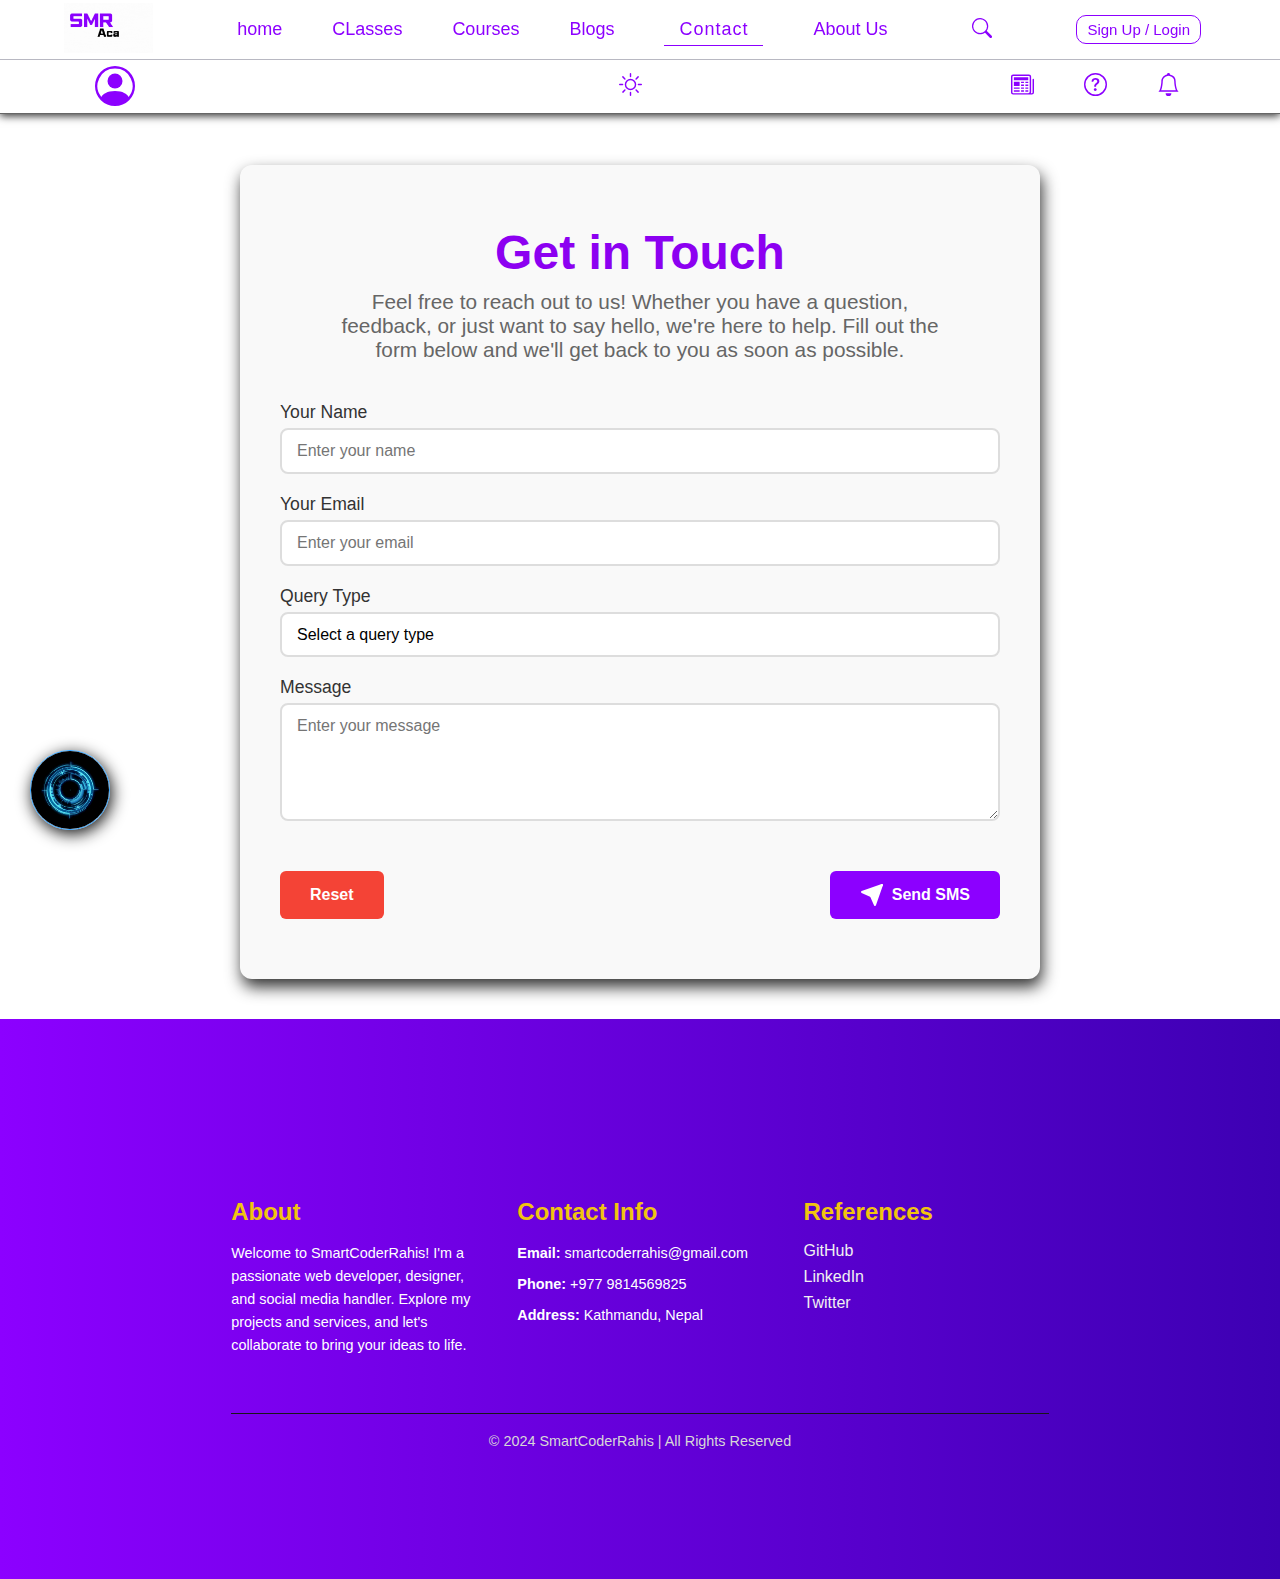
<file: contact.html>
<!DOCTYPE html>
<html lang="en">

<head>
    <meta charset="UTF-8">
    <meta name="viewport" content="width=device-width, initial-scale=1.0">
    <title>SMR-Academy</title>
    <link rel="stylesheet" href="css/nav.css">
    <link rel="stylesheet" href="css/hero.css">
    <link rel="stylesheet" href="css/footer.css">
    <link rel="stylesheet" href="css/classes.css">
    <link rel="stylesheet" href="css/courses.css">
    <link rel="stylesheet" href="css/contact.css">
    <link rel="stylesheet" href="css/nav2.css">
    <link rel="stylesheet" href="css/chat-bot.css">
</head>

<body>
    <div class="header1">
        <div class="nav1">
            <div class="logo">
                <img src="assets/logo/SmartCoderRahis.gif" alt="logo">
            </div>
            <div class="navs">
                <a href="index.html">home</a>
                <a href="classes.html">CLasses</a>
                <a href="courses.html">Courses</a>
                <a href="Blog.html">Blogs</a>
                <a href="contact.html">Contact</a>
                <a href="about.html">About Us</a>
            </div>
            <div class="search-button">
                <input type="text" class="search">
                <button type="button" class="btn-search">
                    <img src="assets/icons/search.svg" alt="">
                </button>
            </div>
            <div class="login">
                <button type="button" class="btn-join"><span>Sign Up / Login</span></button>
                <!-- <button type="button" class="btn-login"><span>Login</span></button> -->

            </div>
            <div class="menu">
                <button type="button" class="btn-menu">
                    <img src="assets/icons/menu.svg" alt="menu-btn">
                </button>
            </div>
            <div class="menu-items">
                <div class="items"><a href="index.html">Home</a></div>
                <div class="items"><a href="classes.html">Classes</a></div>
                <div class="items"><a href="courses.html">Courses</a></div>
                <div class="items"><a href="contact.html">Contact</a></div>
                <div class="items"><a href="about.html">About Us</a></div>
                <div class="items"><a href="Blog.html">Blogs</a></div>
                <!-- <div class="items"><button type="button" class="btn-login2">Login</button></div> -->
                <div class="items"><button type="button" class="btn-join3">Sign Up / Login</button></div>
            </div>

        </div>

    </div>

    <div class="nav2">
        <div class="profile">
            <button type="button" class="profile-btn">
                <img src="assets/icons/profile.svg" class="img-profile" alt="profile-img">
            </button>

            <div class="profile-dropdown">
                <a href="#">Profile</a>
                <a href="#">My Classes</a>
                <a href="#">My Courses</a>
                <a href="#">Dashboard</a>
                <a href="#">Logout</a>
            </div>
        </div>

        <!-- Theme Switcher -->
        <div class="nav2-middle">
            <button id="theme-toggle" class="nav2-btn">
                <img src="assets/icons/sun.svg" alt="Light Mode" id="theme-icon">
            </button>
        </div>

        <div class="nav2-right">

            <!-- Feed option  -->
            <button class="nav2-btn">
                <img src="assets/icons/feed.svg" alt="feed">
            </button>

            <!-- Q&A option   -->
            <button class="nav2-btn">
                <img src="assets/icons/qna.svg" alt="Q&A">
            </button>

            <!-- notification option -->
            <button class="nav2-btn">
                <img src="assets/icons/notificaion.svg" alt="Notification">
            </button>

        </div>
    </div>
    <div class="main-container">
        <div class="contact-page">
            <div class="contact-header">
                <h1 class="contact-title">Get in Touch</h1>
                <p class="contact-description">Feel free to reach out to us! Whether you have a question, feedback, or
                    just want to say hello, we're here to help. Fill out the form below and we'll get back to you as
                    soon as possible.</p>
            </div>

            <!-- Contact contact-page -->

            <form class="contact-form">
                <div class="form-group">
                    <label for="name">Your Name</label>
                    <input type="text" id="name" placeholder="Enter your name" required>
                </div>

                <div class="form-group">
                    <label for="email">Your Email</label>
                    <input type="email" id="email" placeholder="Enter your email" required>
                </div>

                <div class="form-group">
                    <label for="query">Query Type</label>
                    <select id="query" required>
                        <option value="" disabled selected>Select a query type</option>
                        <option value="business">Business</option>
                        <option value="collaborations">Collaborations</option>
                        <option value="learn">Learn with Us</option>
                        <option value="feedback">Feedback</option>
                        <option value="ideology">Ideology</option>
                    </select>
                </div>

                <div class="form-group">
                    <label for="message">Message</label>
                    <textarea id="message" rows="5" placeholder="Enter your message" required></textarea>
                </div>

                <div class="form-buttons">
                    <button type="reset" class="reset-btn">Reset</button>
                    <button type="submit" class="send-btn">
                        <svg xmlns="http://www.w3.org/2000/svg" width="24" height="24" fill="none" stroke="currentColor"
                            stroke-width="2" stroke-linecap="round" stroke-linejoin="round"
                            class="feather feather-send">
                            <path d="M22 2L11 13"></path>
                            <path d="M22 2L15 22L11 13L2 9L22 2Z"></path>
                        </svg>
                        Send SMS
                    </button>
                </div>
            </form>
        </div>


        <!-- footer start -->
        <footer class="footer">
            <div class="container">
                <div class="footer-row">
                    <!-- About Section -->
                    <div class="footer-column about">
                        <h4>About</h4>
                        <p>Welcome to SmartCoderRahis! I'm a passionate web developer, designer, and social media
                            handler. Explore my projects and services, and let's collaborate to bring your ideas to
                            life.</p>
                    </div>
                    <!-- Contact Info Section -->
                    <div class="footer-column contact-info">
                        <h4>Contact Info</h4>
                        <p><strong>Email:</strong> smartcoderrahis@gmail.com</p>
                        <p><strong>Phone:</strong> +977 9814569825</p>
                        <p><strong>Address:</strong> Kathmandu, Nepal</p>
                    </div>
                    <!-- References Section -->
                    <div class="footer-column references">
                        <h4>References</h4>
                        <ul>
                            <li><a href="https://github.com/SmartCoderRahis">GitHub</a></li>
                            <li><a href="https://linkedin.com/in/SmartCoderRahis">LinkedIn</a></li>
                            <li><a href="https://twitter.com/SmartCoderRahis">Twitter</a></li>
                        </ul>
                    </div>
                </div>
                <div class="footer-bottom">
                    <p>&copy; 2024 SmartCoderRahis | All Rights Reserved</p>
                </div>
            </div>
        </footer>
    </div>



    <!-- chat-bot-- -->

    <!-- Chat Icon (Floating Button) -->
    <div class="chatbot-icon-container" id="chatbot-icon-container">
        <div class="chat-circle" id="chat-icon">
            <img src="assets/images/robotic.gif" alt="Ginni Virtual Assistant">
        </div>
    </div>

    <!-- Chat Popup (Centered Popup) -->
    <div id="chat-popup" class="chat-popup">
        <div class="chat-header">
            <h4>Edith</h4>
            <span class="close-btn" onclick="toggleChat()">&times;</span>
        </div>
        <div class="chat-body">
            <img src="assets/images/robotic.gif" alt="assistant-img">
        </div>
    </div>


    <script>
        const chatbotIconContainer = document.getElementById("chatbot-icon-container");
        const chatPopup = document.getElementById("chat-popup");
        const mainCont = document.querySelector(".main-container");
        let isDragging = false;
        let offsetX, offsetY;
        let longPressTimeout;

        // Toggle Chat Popup
        function toggleChat() {
            chatPopup.classList.toggle("show");
            mainCont.classList.toggle("blurred");
        }

        // Start the long press detection
        chatbotIconContainer.addEventListener("mousedown", (event) => {
            event.preventDefault(); // Prevent default to avoid text selection
            longPressTimeout = setTimeout(() => {
                offsetX = event.clientX - chatbotIconContainer.getBoundingClientRect().left;
                offsetY = event.clientY - chatbotIconContainer.getBoundingClientRect().top;

                isDragging = true;
                chatbotIconContainer.style.cursor = "grabbing"; // Change cursor to grabbing
                requestAnimationFrame(onMouseMove); // Start moving
                document.addEventListener("mousemove", onMouseMove);
            }, 300); // Adjust the duration for long press detection (300ms)
        });

        // Move the chat icon
        function onMouseMove(event) {
            if (isDragging) {
                // Calculate new position
                const newX = event.clientX - offsetX;
                const newY = event.clientY - offsetY;

                // Update position smoothly
                chatbotIconContainer.style.left = `${newX}px`;
                chatbotIconContainer.style.top = `${newY}px`;
            }
        }

        // End the long press and drag
        document.addEventListener("mouseup", () => {
            clearTimeout(longPressTimeout); // Clear the long press timeout
            if (isDragging) {
                chatbotIconContainer.style.cursor = "grab"; // Reset cursor
                isDragging = false;
                document.removeEventListener("mousemove", onMouseMove); // Remove move event
            }
        });

        // Open the popup only if not dragging
        document.getElementById("chat-icon").addEventListener("click", () => {
            if (!isDragging) toggleChat();
        });

    </script>
    <script src="js/script.js"></script>
    <script src="js/virtual-assistant.js"></script>

</body>

</html>
</file>
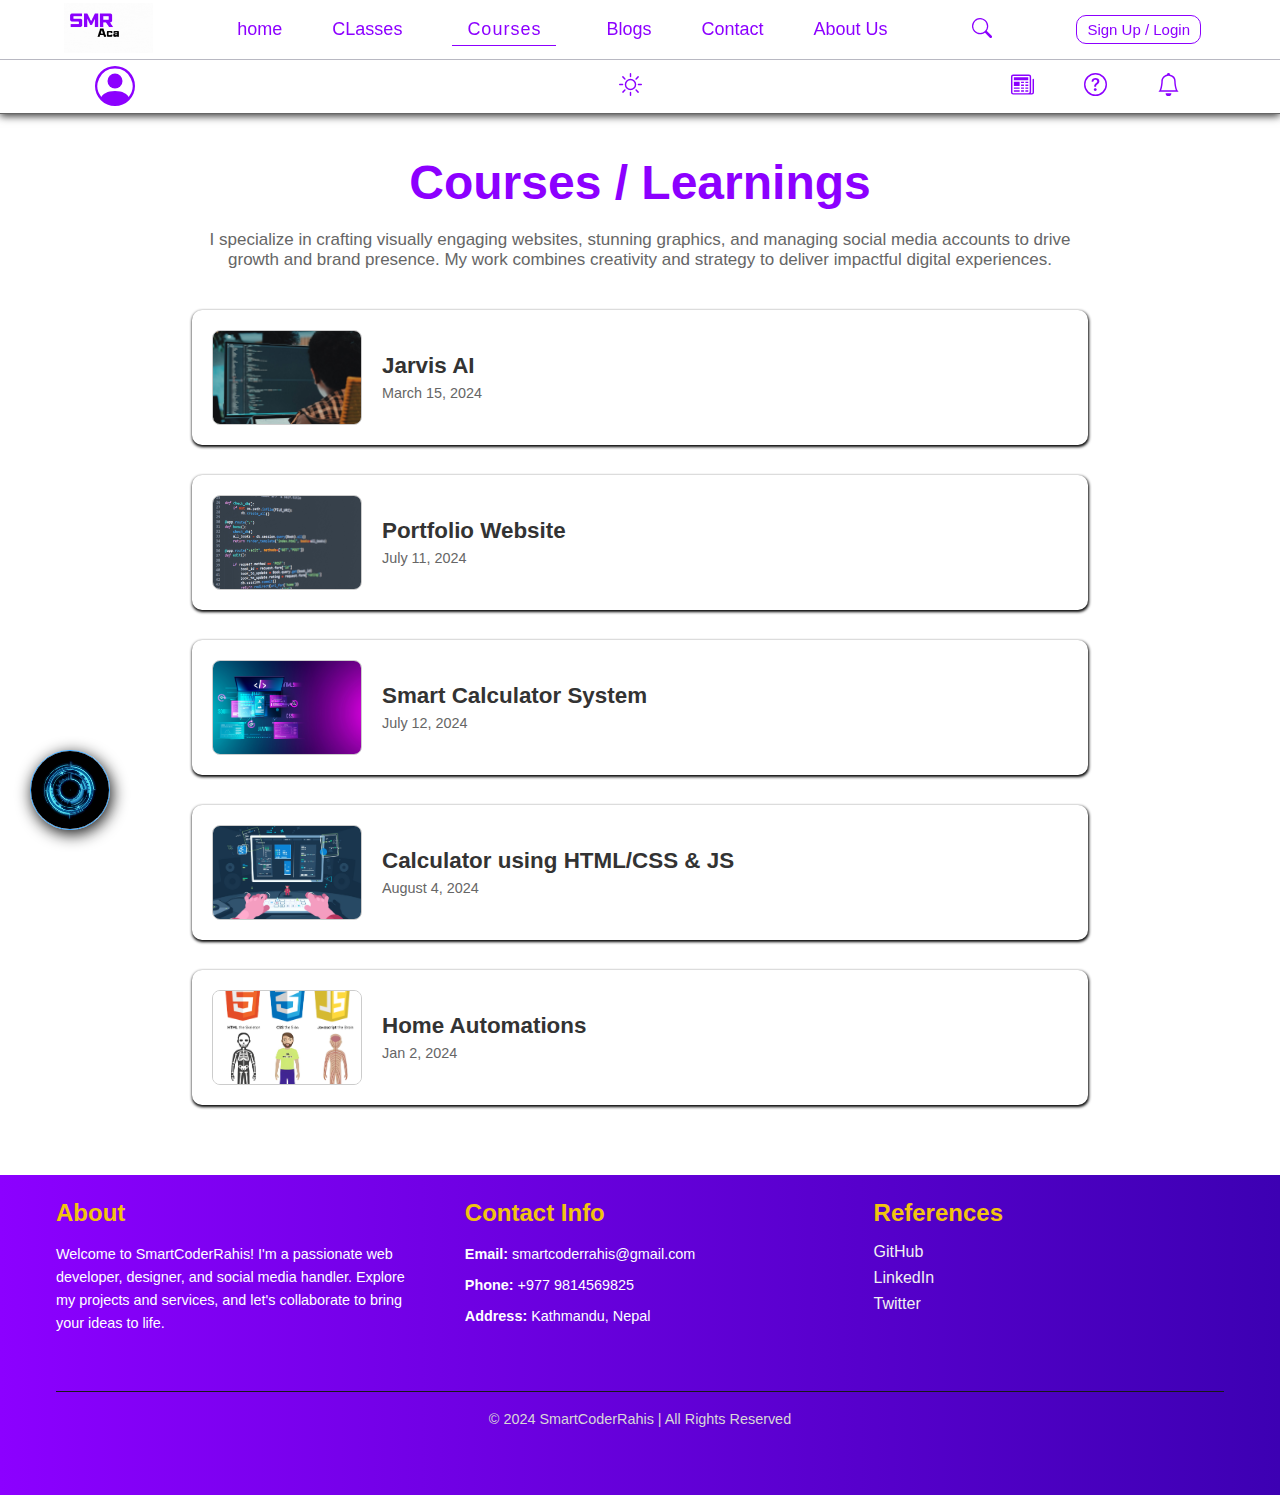
<file: courses.html>
<!DOCTYPE html>
<html lang="en">

<head>
    <meta charset="UTF-8">
    <meta name="viewport" content="width=device-width, initial-scale=1.0">
    <title>SMR-Academy</title>
    <link rel="stylesheet" href="css/nav.css">
    <link rel="stylesheet" href="css/hero.css">
    <link rel="stylesheet" href="css/footer.css">
    <link rel="stylesheet" href="css/classes.css">
    <link rel="stylesheet" href="css/courses.css">
    <link rel="stylesheet" href="css/nav2.css">
    <link rel="stylesheet" href="css/chat-bot.css">
</head>

<body>
    <div class="header1">
        <div class="nav1">
            <div class="logo">
                <img src="assets/logo/SmartCoderRahis.gif" alt="logo">
            </div>
            <div class="navs">
                <a href="index.html">home</a>
                <a href="classes.html">CLasses</a>
                <a href="courses.html">Courses</a>
                <a href="Blog.html">Blogs</a>
                <a href="contact.html">Contact</a>
                <a href="about.html">About Us</a>
            </div>
            <div class="search-button">
                <input type="text" class="search">
                <button type="button" class="btn-search">
                    <img src="assets/icons/search.svg" alt="">
                </button>
            </div>
            <div class="login">
                <button type="button" class="btn-join"><span>Sign Up / Login</span></button>
                <!-- <button type="button" class="btn-login"><span>Login</span></button> -->

            </div>
            <div class="menu">
                <button type="button" class="btn-menu">
                    <img src="assets/icons/menu.svg" alt="menu-btn">
                </button>
            </div>
            <div class="menu-items">
                <div class="items"><a href="index.html">Home</a></div>
                <div class="items"><a href="classes.html">Classes</a></div>
                <div class="items"><a href="courses.html">Courses</a></div>
                <div class="items"><a href="contact.html">Contact</a></div>
                <div class="items"><a href="about.html">About Us</a></div>
                <div class="items"><a href="Blog.html">Blogs</a></div>
                <!-- <div class="items"><button type="button" class="btn-login2">Login</button></div> -->
                <div class="items"><button type="button" class="btn-join3">Sign Up / Login</button></div>
            </div>

        </div>

    </div>

    <div class="nav2">
        <div class="profile">
            <button type="button" class="profile-btn">
                <img src="assets/icons/profile.svg" class="img-profile" alt="profile-img">
            </button>

            <div class="profile-dropdown">
                <a href="#">Profile</a>
                <a href="#">My Classes</a>
                <a href="#">My Courses</a>
                <a href="#">Dashboard</a>
                <a href="#">Logout</a>
            </div>
        </div>

        <!-- Theme Switcher -->
        <div class="nav2-middle">
            <button id="theme-toggle" class="nav2-btn">
                <img src="assets/icons/sun.svg" alt="Light Mode" id="theme-icon">
            </button>
        </div>

        <div class="nav2-right">

            <!-- Feed option  -->
            <button class="nav2-btn">
                <img src="assets/icons/feed.svg" alt="feed">
            </button>

            <!-- Q&A option   -->
            <button class="nav2-btn">
                <img src="assets/icons/qna.svg" alt="Q&A">
            </button>

            <!-- notification option -->
            <button class="nav2-btn">
                <img src="assets/icons/notificaion.svg" alt="Notification">
            </button>

        </div>
    </div>

    <div class="main-container">

        <!-- Courses Section -->
        <div class="container">
            <div>
                <h1 class="title">Courses / Learnings</h1>
                <p class="description">
                    I specialize in crafting visually engaging websites, stunning graphics, and managing social media
                    accounts to
                    drive growth and brand presence. My work combines creativity and strategy to deliver impactful
                    digital
                    experiences.
                </p>
                <ul class="work-list">
                    <li>
                        <a class="work-item" href="#" data-bs-toggle="modal" data-bs-target="#work1">
                            <img src="assets/images/c1.jpg" class="work-image" alt="img">
                            <div class="work-details">
                                <h6 class="work-title">Jarvis AI</h6>
                                <small class="work-date">March 15, 2024</small>
                            </div>
                        </a>
                    </li>
                    <li>
                        <a class="work-item" href="#" data-bs-toggle="modal" data-bs-target="#work1">
                            <img src="assets/images/c2.jpg" class="work-image" alt="img">
                            <div class="work-details">
                                <h6 class="work-title">Portfolio Website</h6>
                                <small class="work-date">July 11, 2024</small>
                            </div>
                        </a>
                    </li>
                    <li>
                        <a class="work-item" href="#" data-bs-toggle="modal" data-bs-target="#work1">
                            <img src="assets/images/c3.jpg" class="work-image" alt="img">
                            <div class="work-details">
                                <h6 class="work-title">Smart Calculator System</h6>
                                <small class="work-date">July 12, 2024</small>
                            </div>
                        </a>
                    </li>
                    <li>
                        <a class="work-item" href="#" data-bs-toggle="modal" data-bs-target="#work1">
                            <img src="assets/images/c4.jpg" class="work-image" alt="img">
                            <div class="work-details">
                                <h6 class="work-title">Calculator using HTML/CSS & JS</h6>
                                <small class="work-date">August 4, 2024</small>
                            </div>
                        </a>
                    </li>
                    <li>
                        <a class="work-item" href="#" data-bs-toggle="modal" data-bs-target="#work1">
                            <img src="assets/images/html-img.png" class="work-image" alt="img">
                            <div class="work-details">
                                <h6 class="work-title">Home Automations</h6>
                                <small class="work-date">Jan 2, 2024</small>
                            </div>
                        </a>
                    </li>
                </ul>
            </div>
        </div>


        <!-- footer start -->
        <footer class="footer">
            <div class="container2">
                <div class="footer-row">
                    <!-- About Section -->
                    <div class="footer-column about">
                        <h4>About</h4>
                        <p>Welcome to SmartCoderRahis! I'm a passionate web developer, designer, and social media
                            handler. Explore my projects and services, and let's collaborate to bring your ideas to
                            life.</p>
                    </div>
                    <!-- Contact Info Section -->
                    <div class="footer-column contact-info">
                        <h4>Contact Info</h4>
                        <p><strong>Email:</strong> smartcoderrahis@gmail.com</p>
                        <p><strong>Phone:</strong> +977 9814569825</p>
                        <p><strong>Address:</strong> Kathmandu, Nepal</p>
                    </div>
                    <!-- References Section -->
                    <div class="footer-column references">
                        <h4>References</h4>
                        <ul>
                            <li><a href="https://github.com/SmartCoderRahis">GitHub</a></li>
                            <li><a href="https://linkedin.com/in/SmartCoderRahis">LinkedIn</a></li>
                            <li><a href="https://twitter.com/SmartCoderRahis">Twitter</a></li>
                        </ul>
                    </div>
                </div>
                <div class="footer-bottom">
                    <p>&copy; 2024 SmartCoderRahis | All Rights Reserved</p>
                </div>
            </div>
        </footer>
    </div>



    <!-- chat-bot-- -->

    <!-- Chat Icon (Floating Button) -->
    <div class="chatbot-icon-container" id="chatbot-icon-container">
        <div class="chat-circle" id="chat-icon">
            <img src="assets/images/robotic.gif" alt="Ginni Virtual Assistant">
        </div>
    </div>

    <!-- Chat Popup (Centered Popup) -->
    <div id="chat-popup" class="chat-popup">
        <div class="chat-header">
            <h4>Edith</h4>
            <span class="close-btn" onclick="toggleChat()">&times;</span>
        </div>
        <div class="chat-body">
            <img src="assets/images/robotic.gif" alt="assistant-img">
        </div>
    </div>


    <script>
        const chatbotIconContainer = document.getElementById("chatbot-icon-container");
        const chatPopup = document.getElementById("chat-popup");
        const mainCont = document.querySelector(".main-container");
        let isDragging = false;
        let offsetX, offsetY;
        let longPressTimeout;

        // Toggle Chat Popup
        function toggleChat() {
            chatPopup.classList.toggle("show");
            mainCont.classList.toggle("blurred");
        }

        // Start the long press detection
        chatbotIconContainer.addEventListener("mousedown", (event) => {
            event.preventDefault(); // Prevent default to avoid text selection
            longPressTimeout = setTimeout(() => {
                offsetX = event.clientX - chatbotIconContainer.getBoundingClientRect().left;
                offsetY = event.clientY - chatbotIconContainer.getBoundingClientRect().top;

                isDragging = true;
                chatbotIconContainer.style.cursor = "grabbing"; // Change cursor to grabbing
                requestAnimationFrame(onMouseMove); // Start moving
                document.addEventListener("mousemove", onMouseMove);
            }, 300); // Adjust the duration for long press detection (300ms)
        });

        // Move the chat icon
        function onMouseMove(event) {
            if (isDragging) {
                // Calculate new position
                const newX = event.clientX - offsetX;
                const newY = event.clientY - offsetY;

                // Update position smoothly
                chatbotIconContainer.style.left = `${newX}px`;
                chatbotIconContainer.style.top = `${newY}px`;
            }
        }

        // End the long press and drag
        document.addEventListener("mouseup", () => {
            clearTimeout(longPressTimeout); // Clear the long press timeout
            if (isDragging) {
                chatbotIconContainer.style.cursor = "grab"; // Reset cursor
                isDragging = false;
                document.removeEventListener("mousemove", onMouseMove); // Remove move event
            }
        });

        // Open the popup only if not dragging
        document.getElementById("chat-icon").addEventListener("click", () => {
            if (!isDragging) toggleChat();
        });

    </script>
    <script src="js/script.js"></script>
    <script src="js/virtual-assistant.js"></script>

</body>

</html>
</file>
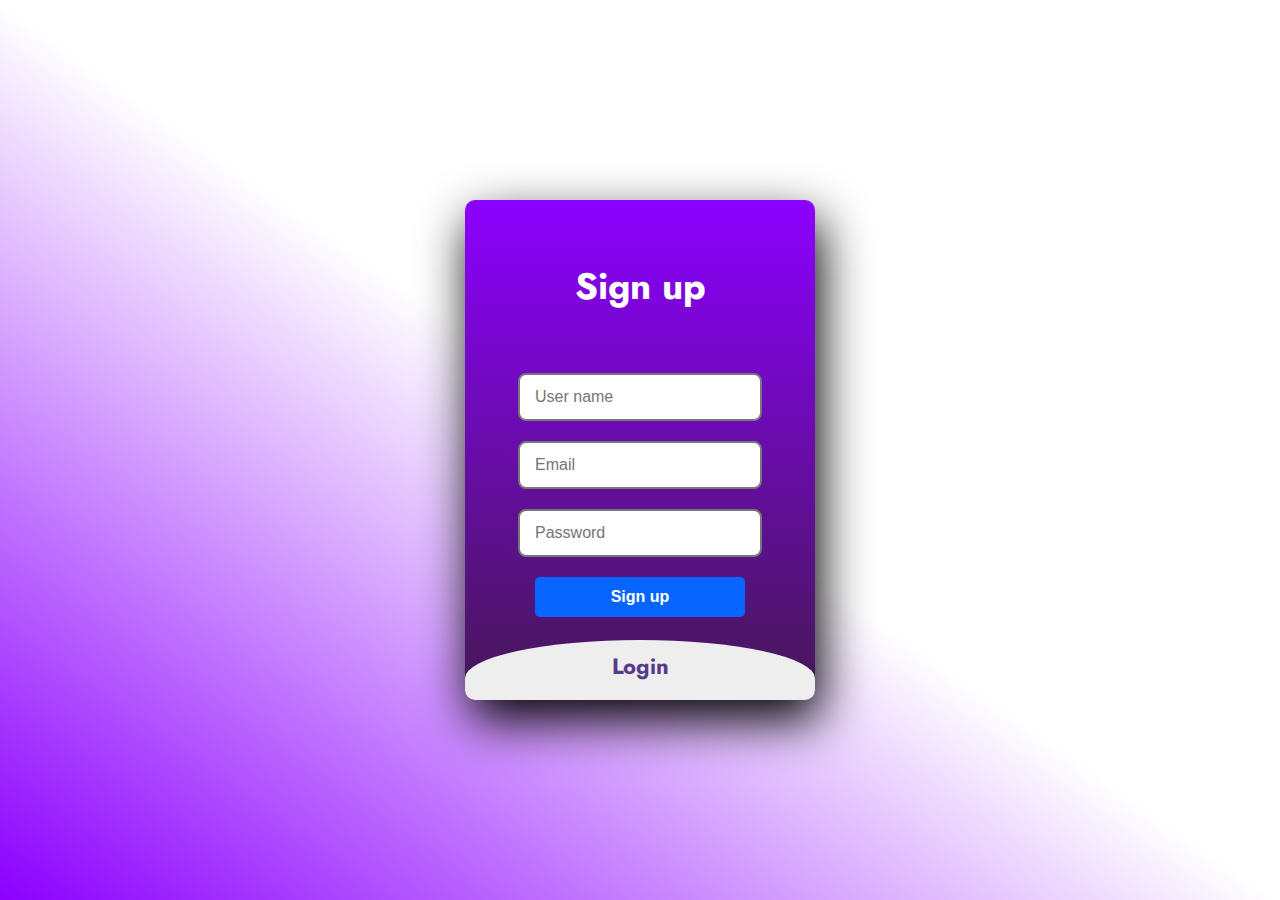
<file: log-form.html>
<!DOCTYPE html>
<html>

<head>
    <title>Slide Navbar</title>
    <link rel="stylesheet" type="text/css" href="css/log-form.css">
    <link href="https://fonts.googleapis.com/css2?family=Jost:wght@500&display=swap" rel="stylesheet">
</head>

<body>

    <div class="form-container">

        <div class="main">
            <input type="checkbox" id="chk" aria-hidden="true">

            <div class="signup">
                <form>
                    <label for="chk" aria-hidden="true">Sign up</label>
                    <input type="text" name="txt" placeholder="User name" required="">
                    <input type="email" name="email" placeholder="Email" required="">
                    <input type="password" name="pswd" placeholder="Password" required="">
                    <button>Sign up</button>
                </form>
            </div>

            <div class="login">
                <form>
                    <label for="chk" aria-hidden="true">Login</label>
                    <input type="email" name="email" placeholder="Email" required="">
                    <input type="password" name="pswd" placeholder="Password" required="">
                    <button>Login</button>
                </form>
            </div>

        </div>

    </div>

</body>

</html>
</file>
<file: css/nav.css>
*{
    margin: 0;
    padding: 0;
    box-sizing: border-box;
    font-family: 'Gill Sans', 'Gill Sans MT', Calibri, 'Trebuchet MS', sans-serif;
}

html{
    scroll-behavior: smooth;
}

body{
    background-color: white;
}

.header1{
    height: 60px;
    width: 100%;
    display: flex;
    align-items: center;
    justify-content: center;
    border-bottom: 0.3px solid #8899;
    position: fixed;
    z-index: 9999;
    background-color: white;
    overflow: hidden;
    top: 0;
}

.nav1{
    height: 60px;
    width: 90%;
    align-items: center;
    display: flex;
    flex-direction: row;
    position: relative;
    justify-content: space-between;
    position: fixed;
    z-index: 10000;
    color: white;
}

.navs{
    display: flex;
    align-items: center;
    gap: 50px;
    /* position: sticky; */
}

.navs a{
    text-decoration: none;
    color: #8c00ff;
    font-weight: 400;
    font-size: 18px;
}

.navs a.active-nav{
    cursor: pointer;
    letter-spacing: 1px;
    transition: all 2s;
    border-bottom: #8c00ff 1.5px solid;
    padding: 5px 15px !important;
    color: #8c00ff;
}

.logo img{
    height: 50px;

}

.search-button{
    display: flex;
    flex-direction: row;
    align-items: center;
    gap: 10px;
}

.search{
    border: 1.5px solid #8c00ff;
    border-radius: 20px;
    padding: 3.5px 15px;
    display: none;
}

.btn-search{
    background: transparent;
    border: none;
}

.btn-search:hover{
    font-size: 21px;
    transition: all 0.4s;
    transform: translateY(15%);
    cursor: pointer;
}

/* .btn-login{
    border: 1.5px solid #8c00ff;
    border-radius: 10px;
    padding:10px 15px;
    background: transparent;
    font-size: 17px;
    color: #8c00ff;
} */

.btn-click{
    border: 1.5px solid #8c00ff;
    display: flex;
}

.btn-join{
    border: 1.5px solid #8c00ff;
    border-radius: 10px;
    padding: 5px 10px;
    background: transparent;
    color: #8c00ff;
    font-size: 15px;
}

/* .btn-join span{
    font-size: 16px;
    color: #8c00ff;
}

.btn-login span{
    font-size: 16px;
    color: #8c00ff;
} */

/* .btn-login:hover{
    background-color: #8c00ff;
    transition: linear 0.4s;
    border: 1.5px solid white;
    color: white;
    transform: translateY(15%);
    cursor: pointer;
    box-shadow: black 2px 6px 12px ;
} */

.btn-join:hover{
    background-color: #8c00ff;
    transition: linear 0.4s;
    transform: translateY(5%);
    border: 1.5px solid white;
    color: white;
    cursor: pointer;
    box-shadow: #333 2px 4px 8px ;
}

.login{
    display: flex;
    gap: 15px;
    padding-right: 15px;
}

.menu{
    display: none;
    order: 3;
    margin-right: 10px;
}

.menu-items{
    order: 2;
    width: 170px;
    border: 1px solid white;
    height: 340px;
    display: none !important;
    flex-direction: column;
    justify-content: center;
    align-items: baseline;
    gap: 15px;
    padding: 10px;
    background: white;
    border-radius: 10px;
    box-shadow: #333 2px 4px 16px;
    margin-top: 520px;
    transform: translateX(140%);

    .items{
        /* border: 1px solid black;
        border-radius: 10px; */
        padding: 3px 15px;
        cursor: pointer;

        a{
            text-decoration: none;
            color: #8c00ff;
        }

        a:hover{
            letter-spacing: 1px;
            transition: all 0.5s;
        }

        /* .btn-login2{
            border: 1px solid #8c00ff;
            border-radius: 6px;
            padding: 3px 10px;
            background: transparent;
            font-size: 15.5px;
            color: #8c00ff;
        } */

        .btn-join3{
            border: 1px solid #8c00ff;
            border-radius: 6px;
            padding: 3px 10px;
            background: transparent;
            font-size: 15px;
            color: #8c00ff;
        }

        .btn-join3:hover{
            border: 1px solid white;
            border-radius: 6px;
            padding: 3px 10px;
            background: transparent;
            font-size: 15px;
            color: white;
            scale: 105%;
            background-color: #8c00ff;
            box-shadow: black 0.1px 1.5px 3px;
        }

        /* .btn-login2:hover{
            border: 1px solid white;
            border-radius: 6px;
            padding: 3px 10px;
            background: transparent;
            font-size: 15.5px;
            color: white;
            scale: 105%;
            background-color: #8c00ff;
            box-shadow: black 0.1px 1.5px 3px;
        } */

        span{
            font-size: 16px;
            margin-left: 10px;
            align-self: center;

        }
    }
}

.btn-menu{
    /* border: #8c00ff 1px solid; */
    /* border-radius: 5px; */
    /* padding: 3px 10px; */
    border: none;
    background: transparent;
}



@media (min-width: 600px) and (max-width: 900px){

    .header1{
        overflow: hidden !important;
    }

    .logo img{
        height: 50px !important;
    }
    .navs{
        display: none;
    }

    .search-button{
        display: none;
    }

    .login{
        /* display: flex;
        gap: 15px;
        padding-right: 15px; */
        display: none;
    }

    .logo img{
        height: 75px;
        /* position: sticky; */
    
    }

    .menu{
        display: flex;
    }

    .menu-items{
        display: none !important;
    }

    .active-menu{
        display: flex !important;
    }

    .btn-menu-active{
        border: white 1px solid;
        border-radius: 5px;
        padding: 2px;
        background: transparent;
        box-shadow: #333 0.5px 3px 4px;
        margin-right: 10px;
        scale: 105%;
    }
    

}



@media (max-width:600px){

    .header1{
        overflow: hidden !important;
    }

    .logo img{
        height: 60px !important;
    
    }
    
    .navs{
        display: none;
    }

    .search-button{
        display: none;
    }

    .login{
        /* display: flex;
        gap: 15px;
        padding-right: 15px; */
        display: none;
    }

    .logo img{
        height: 75px;
        /* position: sticky; */
    
    }

    .menu{
        display: flex;
        padding-right: 10px;
        justify-content: center;
        align-items: center;
    }

    
    .btn-menu-active{
        border: white 1px solid;
        border-radius: 5px;
        padding: 2px;
        padding-bottom: 0;
        background: transparent;
        box-shadow: #333 0.5px 3px 4px;
        margin-right: 10px;
        scale: 105%;
    }

    .menu-items{
        transform: translateX(35%);
    }

    .active-menu{
        display: flex !important;
    }
    
    
}


@media (max-width: 500px){

    .btn-join3{
        font-size: 14px !important;
        padding: 2px 5px !important;
    }

}
</file>
<file: css/hero.css>
.hero{
    height: 590px;
    width: 100%;
    /* border: 2px solid; */
    display: flex;
    flex-direction: row;
    justify-content: space-between;
    /* position: relative; */
    overflow: hidden;
    background: linear-gradient(to top right,  #ffffff ,  #e8ccff);
    margin-top: 125px;
}

.semi-circle{
    /* position: absolute; */
    bottom: 0; /* Position at the bottom of the parent div */
    left: 50%; /* Center it horizontally */
    transform: translateY(58%); /* Adjust horizontal position */
    width: 600px; /* Width to cover the full width of the parent */
    height: 600px; /* Height of the semi-circle */
    background-color: #8c00ff; /* Color of the semi-circle */
    border-radius: 50%; /* Make it a circle */
}

.semi-circle img{
    transform: translateY(-55%);
    width: 560px;
}

.semi-circle img:hover{
    transform: translateY(-51%);
    transition: all 1s;
    cursor: pointer;
}

.circle-image{
    object-fit: cover;
    order: 2;
    margin-right: 5%;
}

.intro{
    display: flex;
    flex-direction: column;
    justify-content: center;
    align-items: center;
    gap: 50px;
    margin-left: 10%;
}

.intro-text{
    display: flex;
    flex-direction: column;
    gap: 20px;
    color: #8c00ff;
}

.intro-text h1{
    font-size: 65px;
}

.intro-text p{
    font-size: 17px;
}

.btn-course{
    border: 1.5px solid white;
    border-radius: 10px;
    padding: 10px 20px;
    background-color: #8c00ff;
    color: white;
    font-size: 17px;
    box-shadow: black 0.5px 2px 3px ;
}

.btn-course:hover{
    border: 1.5px solid #8c00ff;
    border-radius: 10px;
    padding: 10px 20px;
    background: transparent;
    color: #8c00ff;
    transition: all 0.8s;    
    transform: translateY(15%);
    box-shadow: black 2px 6px 12px ;
}


/* responsive */
@media (max-width:600px){

    body{
        position: relative;
        z-index: -2;
    }

    .hero{
        height: 410px;
        width: 100%;
        /* border: 2px solid; */
        display: flex;
        flex-direction: column;
        /* position: relative; */
        overflow: hidden;
        background: linear-gradient(to top right,  #ffffff ,  #e8ccff);
        position: relative;
        z-index: -1;
        margin-top: 125px;
    }
    
    .semi-circle{
        bottom: 0; /* Position at the bottom of the parent div */
        left: 50%; /* Center it horizontally */
        transform: translateY(5%); /* Adjust horizontal position */
        width: 600px; /* Width to cover the full width of the parent */
        height: 600px; /* Height of the semi-circle */
        /* background-color: #8c00ff; */
        background: linear-gradient(to right, #8c00ff, #3d00b3);
        border-radius: 50%; /* Make it a circle */
        display: flex;


    }
    
    .semi-circle img{
        transform: translateY(-43%);
        width: 298px;
        height: 298px;
        margin-left: 135px;
    }
    
    .semi-circle img:hover{
        transform: translateY(-40%);
        transition: all 1s;
        cursor: pointer;
    }
    
    .circle-image{
        object-fit: cover;
        order: 2;
        margin-right: 5%;
    }
    
    .intro{
        display: flex;
        flex-direction: column;
        justify-content: center;
        align-items: last baseline;
        gap: 30px;
        margin: 15px 25px;
    }
    
    .intro-text{
        display: flex;
        flex-direction: column;
        gap: 10px;
        color: #8c00ff;
    }
    
    .intro-text h1{
        font-size: 32px;
    }
    
    .intro-text p{
        font-size: 15.5px;
    }
    
    .btn-course{
        border: 1.5px solid white;
        border-radius: 10px;
        padding: 6px 15px;
        background-color: #8c00ff;
        color: white;
        font-size: 17px;
        box-shadow: black 0.5px 2px 3px ;
        
    }
    
    .btn-course:hover{
        border: 1.5px solid #8c00ff;
        border-radius: 10px;
        padding: 6px 15px;
        background: transparent;
        color: #8c00ff;
        transition: all 0.8s;    
        transform: translateY(15%);
        box-shadow: black 2px 6px 12px ;
    }
    

}

@media (min-width: 600px) and (max-width: 900px){

    body{
        position: relative;
        z-index: -2;
    }

    .hero{
        height: 420px;
        width: 100%;
        /* border: 2px solid; */
        display: flex;
        flex-direction: column;
        overflow: hidden;
        background: linear-gradient(to top right,  #ffffff ,  #e8ccff);
        position: relative;
        z-index: -1;
        margin-top: 133px;
        
    }
    
    .semi-circle{
        bottom: 0; /* Position at the bottom of the parent div */
        left: 50%; /* Center it horizontally */
        transform: translateY(5%); /* Adjust horizontal position */
        width: 600px; /* Width to cover the full width of the parent */
        height: 600px; /* Height of the semi-circle */
        background-color: #8c00ff; /* Color of the semi-circle */
        border-radius: 50%; /* Make it a circle */
        display: flex;
        margin-left: 200px;
    }
    
    .semi-circle img{
        transform: translateY(-40%);
        width: 298px;
        height: 298px;
        margin-left: 160px;
    }
    
    .semi-circle img:hover{
        transform: translateY(-40%);
        transition: all 1s;
        cursor: pointer;
    }
    
    .circle-image{
        object-fit: cover;
        order: 2;
        margin-right: 5%;
    }
    
    .intro{
        display: flex;
        flex-direction: column;
        justify-content: center;
        align-items:baseline;
        gap: 30px;
        margin-top: 25px;
        margin-left: 40px;
        margin-right: 40px;
        margin-bottom: 10px;
    }
    
    .intro-text{
        display: flex;
        flex-direction: column;
        gap: 10px;
        color: #8c00ff;
    }
    
    .intro-text h1{
        font-size: 32px;
    }
    
    .intro-text p{
        font-size: 15.5px;
    }
    
    .btn-course{
        border: 1.5px solid white;
        border-radius: 10px;
        padding: 6px 15px;
        background-color: #8c00ff;
        color: white;
        font-size: 16px;
        box-shadow: black 0.5px 2px 3px ;   
    }
    
    .btn-course:hover{
        border: 1.5px solid #8c00ff;
        border-radius: 10px;
        padding: 6px 17px;
        background: transparent;
        color: #8c00ff;
        transition: all 0.8s;    
        transform: translateY(15%);
        box-shadow: black 2px 6px 12px ;
    }

    .menu-items{
        display: flex;
    }
    

}
</file>
<file: css/footer.css>
/* Footer base styles */
 .footer {
    background: linear-gradient(to right, #8c00ff, #3d00b3);
    color: white;
    padding: 3.5rem;
    padding-top: 1.5rem;
    /* font-family: 'Arial', sans-serif; */
  }

   .footer h4 {
    font-size: 1.5rem;
    margin-bottom: 1rem;
    color: #f1c40f;
  }
  
  .footer p {
    font-size: 0.9rem;
    line-height: 1.6;
    margin-bottom: 0.5rem;
  }
  
  .footer ul {
    list-style: none;
    padding: 0;
  }
  
  .footer ul li {
    margin-bottom: 0.5rem;
  }
  
  .footer ul li a {
    color: #f1f1f1;
    text-decoration: none;
    transition: color 0.3s;
  }
  
  .footer ul li a:hover {
    color: #ffd014;
  }
  
  .footer-row {
    display: flex;
    justify-content: space-between;
    flex-wrap: wrap;
  }
  
  .footer-column {
    flex-basis: 30%;
    margin-bottom: 1rem;
  }
  
  .footer-bottom {
    text-align: center;
    margin-top: 2rem;
    font-size: 0.85rem;
    border-top: 1px solid #181818;
    padding-top: 1rem;
    color: #d8d7d7;
  }
  
  /* Responsive for small screens */
  @media (max-width: 768px) {
    .footer-column {
      flex-basis: 100%;
      text-align: center;
    }
  
    .footer-row {
      flex-direction: column;
      align-items: center;
    }
  
    .footer-bottom {
      margin-top: 1.5rem;
    }
  }
</file>
<file: css/classes.css>
/* General Styles */
.projects-container {
    max-width: 960px;
    margin: 0 auto;
    padding: 1.5rem;  
    padding-bottom: 3rem;
    margin-top: 135px;
  }
  
  .pricing-header {
    text-align: center;
    margin-bottom: 2rem;
  }
  
  .heading {
    font-size: 2.5rem;
    font-weight: bold;
    text-align: center;
    color: #8c00ff;
    margin-bottom: 20px;
  }
  
  .intro-text1 {
    font-size: 1.1rem;
    color: #6c757d;
  }

  .join-now{
    border: 0.5px solid #6c757d;
    border-radius: 5px;
    padding: 4px 10px;
    background: transparent;
    color: #6c757d;
  }

  .join-now:hover{
    border: 0.5px solid #6c757d;
    border-radius: 5px;
    padding: 4px 10px;
    background: transparent;
    color: #6c757d;
    letter-spacing: 0.5px;
    box-shadow: #6c757d 2px 4px 16px;
  }
  
  .row {
    display: flex;
    flex-wrap: wrap;
    gap: 2rem; /* Space between cards */
  }
  
  /* Card Styles */
  .project-card {
    flex: 1 1 calc(50% - 1rem); /* Responsive two-column layout */
    display: flex;
    flex-direction: column;
    border: 1px solid rgba(0, 0, 0, 0.125);
    /* border: 1px dashed #8c00ff; */
    border-radius: 0.25rem;
    box-shadow: black 0.1px 1.5px 3px;
    overflow: hidden;
    background: #fff;
    transition: transform 0.3s, box-shadow 0.3s;
  }

  .project-card:hover{
    flex: 1 1 calc(50% - 1rem); /* Responsive two-column layout */
    display: flex;
    flex-direction: column;
    border: 1px solid rgba(0, 0, 0, 0.125);
    border-radius: 0.25rem;
    box-shadow: black 1px 4px 16px;
    overflow: hidden;
    background: #fff;
    scale: 102%;
    cursor: pointer;
    transform: translateY(-5px);
  }
  
  .card-content {
    padding-top: 1rem;
    padding-left: 1rem;
    padding-right: 1rem;
    padding-bottom: 0.2rem;
  }
  
  .project-title {
    color: #0d6efd; /* Primary color */
  }
  
  .project-name {
    font-size: 1.75rem;
    margin: 0.5rem 0;
  }
  
  .project-date {
    margin-bottom: 1rem;
    color: #6c757d; /* Secondary color */
  }
  
  .project-description {
    margin-bottom: 1rem;
  }
  
  .icon-link {
    text-decoration: none;
    color: #007bff;
    display: inline-flex;
    align-items: center;
  }
  
  .icon-link:hover {
    text-decoration: underline;
  }
  
  .card-image {
    display: flex;
    justify-content: center;
    align-items: center;
    margin-top: 1rem;
    padding: 0.4rem;
  }
  
  .card-image img {
    width: 100%;
    height: 300px;
    object-fit: cover;
  }
  
  /* Responsive Styles */
  @media (max-width: 768px) {
    .project-card {
      flex: 1 1 100%; /* Stack cards on smaller screens */
    }
    .heading{
      font-size: 2.2rem;
    }
  }
</file>
<file: css/nav2.css>
.nav2{
    display: flex;
    flex-direction: row;
    width: 100%;
    height: 55px;
    position: fixed;
    z-index: 9998;
    padding: 15px 95px;
    background-color: white;
    border-bottom: 1px solid #666;
    box-shadow: #333 0.1px 2px 8px;
    justify-content: space-between;
    align-items: center;
    top: 0;
    margin-top: 59px;
}

.profile{
    display: flex;
    flex-direction: column;
    width: 160px;
    height: auto;
    gap: 30px;
    /* margin-top: 330px; */
}

 /* toogle class for profile button  */
.active-profile{
    margin-top: 330px;
}


.profile-btn{
    height: 40px;
    width: 40px;
    /* margin-top: 40px; */
}

.profile-dropdown{
    height: 300px;
    width: 160px;
    background-color: white;
    display: none;
    flex-direction: column;
    gap: 15px;
    border:white 1px solid;
    border-radius: 10px;
    box-shadow: #333 2px 4px 16px;
    justify-content: center;
    align-items: baseline;
    padding-left: 10px;
    transform: translateX(-5px);
    
    a{
        text-decoration: none;
        color: #8c00ff;
        padding: 5px 10px;
    }
}

/* dropdown toggle class */

.active-dropdown{
    display: flex;
}


.nav2-btn{
    background: transparent;
    border: none;
    padding: 2px 5px;
    
    img{
        width: 23px;
    }
}

.nav2-right{
    display: flex;
    flex-direction: row;
    gap: 40px;
}


.profile-btn{
    background: transparent;
    border: none;
}

.img-profile{
    height: 40px;
    width: 40x;
}


@media (min-width: 768px) and (max-width: 900px){

    .nav2{
        padding: 15px 40px !important;
        height: 50px !important;
    }

    .nav2-right{
        gap: 20px;
    }
    
    .nav2-btn{
        background: transparent;
        border: none;
        padding: 2px 5px;
    
        img{
            width: 20px;
        }
    }

    #theme-icon{
        margin-right: 15px;
    }

    .profile-btn{
        height: 35px;
        width: 35px;
        /* margin-top: 40px; */
    }

    .img-profile{
        height: 35px;
        width: 35px;
    }

    .profile{
        /* margin-top: 330px; */
        gap: 30px;

    }

    /* toogle class for profile button  */
    .active-profile{
        margin-top: 330px;
    }



}


@media (max-width: 768px){

    .nav2{
        padding: 15px 20px;
        height: 50px !important;
    }

    .nav2-right{
        gap: 20px;
    }
    
    .nav2-btn{
        background: transparent;
        border: none;
        padding: 2px 5px;
    
        img{
            width: 20px;
        }
    }

    #theme-icon{
        margin-right: 15px;
    }

    .profile-btn{
        height: 35px;
        width: 35px;
        /* margin-top: 40px; */
    }

    .img-profile{
        height: 35px;
        width: 35px;
    }

    .profile{
        /* margin-top: 330px; */
        gap: 30px;

    }

    /* toogle class for profile button  */
    .active-profile{
        margin-top: 330px;
    }


}
</file>
<file: css/chat-bot.css>
body {
    margin: 0;
    padding: 0;
    overflow-x: hidden;
}

/* Blurred Body Effect */
.blurred {
    filter: blur(2.5px); /* Adjust the blur amount as needed */
    transition: filter 0.8s ease; /* Smooth transition */
}

/* Floating Chat Icon */
.chatbot-icon-container {
    position: fixed; /* Make the chat icon fixed */
    bottom: 70px;    /* Position it 20px from the bottom */
    left: 30px;     /* Position it 20px from the right */
    width: 80px;     /* Width of the icon */
    height: 80px;    /* Height of the icon */
    border-radius: 50%; /* Circular shape */
    /* overflow: hidden; */
    cursor: grab;   /* Initial cursor style */
    z-index: 1000;  /* Ensure it is above other elements */
    transition: transform 1s ease; /* Responsive transition */
    box-shadow: #111 2px 4px 16px ;
    border: rgba(38, 157, 255, 0.932) solid 1px;
}

.chat-circle img {
    width: 100%;
    height: 100%;
    object-fit: cover;
    border-radius: 50%;
}

/* .chat-circle{
    width: 100%;
    height: 100%;
} */

.chat-body img{
    width: 300px;
    border: rgba(40, 223, 255, 0.932) solid 2px;
    border-radius: 50%;
    box-shadow: #222 2px 8px 16px;
}

/* Chat Popup (Centered Popup) */
.chat-popup {
    display: none; /* Hidden by default */
    position: fixed; /* Fixed position for responsiveness */
    top: 50%; /* Center vertically */
    left: 50%; /* Center horizontally */
    transform: translate(-50%, -50%); /* Adjust to center */
    width: 90%; /* Responsive width */
    max-width: 400px; /* Maximum width */
    /* background-color: white; */
    /* box-shadow: 0 10px 30px rgba(0, 0, 0, 0.2); */
    border-radius: 15px; /* Rounded corners */
    z-index: 1001; /* Above the icon */
    animation: fadeIn 0.6s ease-in-out; /* Fade-in animation */
    background: transparent;
}


/* Show Popup */
.chat-popup.show {
    display: block;
}

@keyframes fadeIn {
    from {
        opacity: 0;
        transform: translate(-50%, -0%);
    }
    to {
        opacity: 1;
        transform: translate(-50%, -50%);
    }
}

/* Chat Header */
.chat-header {
    display: flex; /* Flexbox for layout */
    justify-content: space-between; /* Space out items */
    padding: 20px; /* Padding around header */
    /* background: #f1f1f1; */
    /* border-radius: 15px 15px 0 0;  */
    color: black;
    font-size: 20px;
    font-weight: 400;
    font-family: 'Gill Sans', 'Gill Sans MT', Calibri, 'Trebuchet MS', sans-serif;
    visibility: hidden;
}

/* Close Button */
.close-btn {
    background: transparent; /* Transparent background */
    border: none; /* No border */
    font-size: 18px; /* Font size */
    cursor: pointer; /* Pointer on hover */
    visibility: hidden;
}

.chat-body {
    padding: 20px;
    text-align: center;
    color: #333;
    background: transparent;
}


@media (max-width: 900px){
    .chatbot-icon-container{
        width: 60px;
        height: 60px;
        left: 15px;
        bottom: 30px;
    }
    
    .chat-body img{
        width: 200px;
    }
         
}
</file>
<file: css/courses.css>
/* Container */
.container {
    width: 90%;
    margin: 0 auto;
    margin-top: 155px;
    margin-bottom: 70px;
}

/* Title */
.title {
    font-size: 2.5rem;
    font-weight: bold;
    text-align: center;
    color: #8c00ff;
    margin-bottom: 20px;
}

/* Description */
.description {
    font-size: 1.1rem;
    color: #666;
    text-align: center;
    margin-bottom: 40px;
}

/* Work List */
.work-list {
    list-style-type: none;
    padding: 0;
    margin: 0;
}

/* Work Item (Card) */
.work-item {
    display: flex;
    align-items: center;
    background-color: #fff;
    padding: 20px;
    border-radius: 10px;
    /* box-shadow: 0 4px 8px rgba(0, 0, 0, 0.1); */
    box-shadow: black 0.1px 1.5px 3px;
    text-decoration: none;
    color: inherit;
    transition: transform 0.3s, box-shadow 0.3s;
    margin-bottom: 30px;  /* Gap between cards */
}

/* Hover Effect */
.work-item:hover {
    transform: translateY(-5px);
    /* box-shadow: 0 8px 16px rgba(0, 0, 0, 0.2); */
    box-shadow: black 1px 4px 16px;
}

/* Work Image */
.work-image {
    width: 150px;
    height: 95px;
    object-fit: cover;
    border-radius: 8px;
    margin-right: 20px;  /* Spacing between image and text */
    border: 1px solid #ccc;
}

/* Work Details */
.work-details {
    flex: 1;
}

.work-title {
    font-size: 1.4rem;
    font-weight: bold;
    margin-bottom: 5px;
    color: #333;
}

.work-date {
    font-size: 0.9rem;
    color: #666;
}

/* Responsive Design */
@media (min-width: 768px) {
    .work-item {
        flex-direction: row;
    }

    .work-details {
        margin-left: 0;
    }
}

@media (min-width: 1024px) {
    .container {
        width: 70%;
    }
    
    .title {
        font-size: 3rem;
    }
    
    .description {
        font-size: 17px;
    }
}

@media (max-width: 768px){
    .title{
        font-size: 2.2rem;
    }
}
</file>
<file: css/blog.css>
/* Blog Page Container */
.blog-page {
    width: 100%;
    max-width: 1200px;
    margin: 0 auto;
    padding: 50px 20px;
    margin-top: 105px;
}

/* Blog Header */
.blog-header {
    text-align: center;
    margin-bottom: 40px;
}

.blog-title1{
    font-size: 2.5rem !important;
    color:#8c00ff !important;
    margin-bottom: 10px !important;
}

.blog-description {
    font-size: 1.2rem;
    color: #666;
    max-width: 600px;
    margin: 0 auto;
}

/* Blog List */
.blog-list {
    display: flex;
    flex-wrap: wrap;
    gap: 30px;
    justify-content: space-between;
}

/* Blog Card */
.blog-card {
    background-color: #fff;
    border-radius: 12px;
    box-shadow: 0.1px 1.5px 4px black;
    transition: transform 0.3s ease, box-shadow 0.3s ease;
    overflow: hidden;
    width: calc(33.333% - 20px);
    display: flex;
    flex-direction: column;
}

.blog-card:hover {
    transform: translateY(-10px);
    box-shadow: 1px 4px 16px black;
}

/* Blog Image */
.blog-img {
    width: 100%;
    height: 200px;
    object-fit: cover;
    border-bottom: 2px solid #ddd;
}

/* Blog Content */
.blog-content {
    padding: 20px;
}

.blog-title {
    font-size: 1.5rem;
    margin-bottom: 10px;
    color: #333;
}

.blog-date {
    font-size: 0.9rem;
    color: #888;
    margin-bottom: 10px;
}

.blog-snippet {
    font-size: 1rem;
    color: #555;
    margin-bottom: 15px;
}

.blog-readmore {
    font-size: 1rem;
    color: #007bff;
    text-decoration: none;
}

.blog-readmore:hover {
    text-decoration: underline;
}

/* Responsive Design */
@media (max-width: 992px) {
    .blog-card {
        width: calc(50% - 20px);
    }
    .blog-title1{
        font-size: 2.2rem !important;
    }
}

@media (max-width: 600px) {
    .blog-card {
        width: 100%;
    }
}
</file>
<file: css/about.css>
/* Global Page Styling */
body {
    /* margin: 0; */
    /* padding: 0; */
    font-family: 'Arial', sans-serif;
    /* background-color: #f9f9f9; */
}

/* About Page Container */
.about-page {
    width: 100%;
    padding: 60px 20px;
    background-color: #fff;
    display: flex;
    justify-content: center;
    align-items: center;
    margin-top: 100px;
}

/* About Container */
.about-container {
    display: flex;
    flex-direction: row;
    align-items: center;
    max-width: 1200px;
    width: 100%;
    gap: 30px;
    padding: 20px;
    padding-bottom: 40px;
    background: linear-gradient(135deg, #ece9e6, #ffffff);
    border-radius: 20px;
    /* box-shadow: 0 10px 20px rgba(0, 0, 0, 0.1); */
    box-shadow: #333 0.1px 2px 4px;
    transition: all 0.3s ease-in-out;
    transform: translateY(100px);
    opacity: 0;
    animation: fadeInUp 1.5s ease-out forwards;
}

/* About Image */
.about-image img {
    width: 100%;
    max-width: 400px;
    border-radius: 50%;
    border: 5px solid #8c00ff;
    box-shadow: 0 10px 25px rgba(165, 30, 255, 0.3);
    transition: transform 0.3s ease;
}

.about-image img:hover {
    transform: scale(1.05);
}

/* About Content */
.about-content {
    max-width: 600px;
    text-align: left;
}

.about-title {
    font-size: 2.5rem;
    margin-bottom: 20px;
    color: #8c00ff;
    animation: slideIn 1.5s ease-out forwards;
}

.about-description {
    font-size: 1.2rem;
    color: #666;
    line-height: 1.6;
    margin-bottom: 30px;
    animation: slideIn 1.8s ease-out forwards;
}

.contact-button {
    padding: 12px 25px;
    background-color: #8c00ff;
    color: white;
    border: none;
    border-radius: 25px;
    font-size: 1rem;
    cursor: pointer;
    text-decoration: none;
    transition: background-color 0.3s ease, transform 0.3s ease;
}

.contact-button:hover {
    background-color: #8c00ff;
    transform: translateY(-5px) !important;
    scale: 110% !important;
    transition: all 0.5 !important;
    box-shadow: black 0.1px 1.5px 4px;
}

/* Animations */
@keyframes fadeInUp {
    from {
        opacity: 0;
        transform: translateY(100px);
    }
    to {
        opacity: 1;
        transform: translateY(0);
    }
}

@keyframes slideIn {
    from {
        transform: translateX(-100px);
        opacity: 0;
    }
    to {
        transform: translateX(0);
        opacity: 1;
    }
}

/* Responsive Design */
@media (max-width: 992px) {
    .about-container {
        flex-direction: column;
        text-align: center;
    }

    .about-image img {
        margin-bottom: 20px;
    }

    .about-content {
        max-width: 100%;
    }
}
</file>
<file: css/contact.css>
/* Contact Page Container */
.contact-page {
    width: 100%;
    max-width: 800px;
    margin: 0 auto;
    padding: 50px 20px;
    background-color: #f9f9f9;
    border-radius: 12px;
    box-shadow: 2px 8px 16px #333;
    margin-bottom: 40px;
    margin-top: 165px !important;
}

/* Contact Header */
.contact-header {
    text-align: center;
    margin-bottom: 40px;
}

.contact-title {
    font-size: 2.5rem;
    font-weight: bold;
    color: #8c00f1 ;
    padding-bottom: 10px;
}

.contact-description {
    font-size: 1.2rem;
    color: #666;
    max-width: 600px;
    margin: 0 auto;
}

/* Contact Form */
.contact-form {
    display: flex;
    flex-direction: column;
    gap: 20px;
}

/* Form Group */
.form-group {
    display: flex;
    flex-direction: column;
}

label {
    font-weight: 500;
    font-size: 1.1rem;
    margin-bottom: 5px;
    color: #333;
}

input, textarea {
    padding: 12px 15px;
    font-size: 1rem;
    border: 2px solid #ddd;
    border-radius: 8px;
    background-color: #fff;
    transition: border-color 0.3s ease;
}

input:focus, textarea:focus {
    border-color: #8c00ff;
    outline: none;
}

/* Form Buttons */
.form-buttons {
    display: flex;
    justify-content: space-between;
    margin-top: 30px;
}

.reset-btn, .send-btn {
    display: inline-flex;
    align-items: center;
    justify-content: center;
    padding: 10px 20px;
    font-size: 1rem;
    font-weight: bold;
    border: none;
    border-radius: 6px;
    cursor: pointer;
    transition: background-color 0.3s ease, transform 0.2s ease;
}

/* Reset Button */
.reset-btn {
    background-color: #f44336;
    color: #fff;
}

.reset-btn:hover {
    background-color: #e53935;
    transform: translateY(-2px);
    box-shadow: #666 2px 4px 8px;
}

/* Send Button */
.send-btn {
    background-color: #8c00ff;
    color: #fff;
    display: inline-flex;
    align-items: center;
    gap: 8px;
}

.send-btn:hover {
    background-color: #8c02ff;
    transform: translateY(-2px);
    box-shadow: #666 2px 4px 8px;
}

.send-btn svg {
    fill: #fff;
}

/* Query Type (Select) */
select {
    padding: 12px 15px;
    font-size: 1rem;
    border: 2px solid #ddd;
    border-radius: 8px;
    background-color: #fff;
    transition: border-color 0.3s ease;
    appearance: none; /* Removes the default select arrow */
}

select:focus {
    border-color: #8c00ff;
    outline: none;
}

/* Add a small arrow on the right side of the select element */
select::after {
    content: '▼';
    position: absolute;
    right: 10px;
    pointer-events: none;
}


/* Responsive Design */
@media (min-width: 768px) {
    .contact-page {
        padding: 60px 40px;
        margin-top: 165px !important;
    }

    .contact-title {
        font-size: 3rem;
    }

    .contact-description {
        font-size: 1.3rem;
    }

    .reset-btn, .send-btn {
        padding: 12px 30px;
    }
}

/* Responsive Design */
@media (max-width: 768px) {
    .contact-page {
        padding: 60px 40px;
        margin-top: 155px !important;
    }

    .contact-title {
        font-size: 2.2rem;
    }

    .contact-description {
        font-size: 1.3rem;
    }

    .reset-btn, .send-btn {
        padding: 12px 30px;
    }
}
</file>
<file: css/log-form.css>
body {
    margin: 0;
    padding: 0;
    font-family: 'Jost', sans-serif;
}

.form-container{
    display: flex;
    justify-content: center;
    align-items: center;
    background: linear-gradient(to top right, #8c00ff, white, #ffffff) no-repeat center / cover;
    height: 100vh;
}

.main {
    width: 350px;
    height: 500px;
    background: red;
    overflow: hidden;
    /* background: url("/assets/images/main-log.avif") no-repeat center / cover; */
    border-radius: 10px;
    background: linear-gradient( to bottom, #8c00ff, #451855);
    box-shadow: 5px 20px 50px #000;
}

#chk{
    display: none;
}
.signup {
    position: relative;
    width: 100%;
    height: 100%;
}

label {
    color: #fff;
    font-size: 2.3em;
    justify-content: center;
    display: flex;
    margin: 60px;
    font-weight: bold;
    cursor: pointer;
    transition: .5s ease-in-out;
}

input {
    width: 60%;
    height: 20px;
    background: #e0dede;
    justify-content: center;
    display: flex;
    margin: 20px auto;
    padding: 10px;
    border: 0.4px solid;
    outline: none;
    border-radius: 5px;
}

input, textarea {
    padding: 12px 15px;
    font-size: 1rem;
    border: 2px solid #777;
    border-radius: 8px;
    background-color: #fff;
    transition: border-color 0.3s ease;
}


input:focus, textarea:focus {
    border-color: #182bff;
    outline: none;
}

button{
    width: 60%;
    height: 40px;
    margin: 10px auto;
    justify-content: center;
    display: block;
    color: #fff;
    background: #0665ff;
    font-size: 1em;
    font-weight: bold;
    margin-top: 20px;
    outline: none;
    border: none;
    border-radius: 5px;
    transition: .2s ease-in;
    cursor: pointer;
}

button:hover{
    background: #6d44b8;
}

.login{
    height: 460px;
    background: #eee;
    border-radius: 60% / 10%;
    transform: translateY(-180px);
    transition: .8s ease-in-out;
      
}

.login label{
    color: #573b8a;
    transform: scale(.6);
}

#chk:checked ~ .login{
    transform: translateY(-500px);
}

#chk:checked ~ .login label{
    transform: scale(1);  

}

#chk:checked ~ .signup label{
    transform: scale(.6);  

}


@media (max-width:800px){
    .form-container{
        height: 2000px;
    }

    .main{
        scale: 200%;
        margin-bottom: 300px !important;
    }
    

}
</file>
